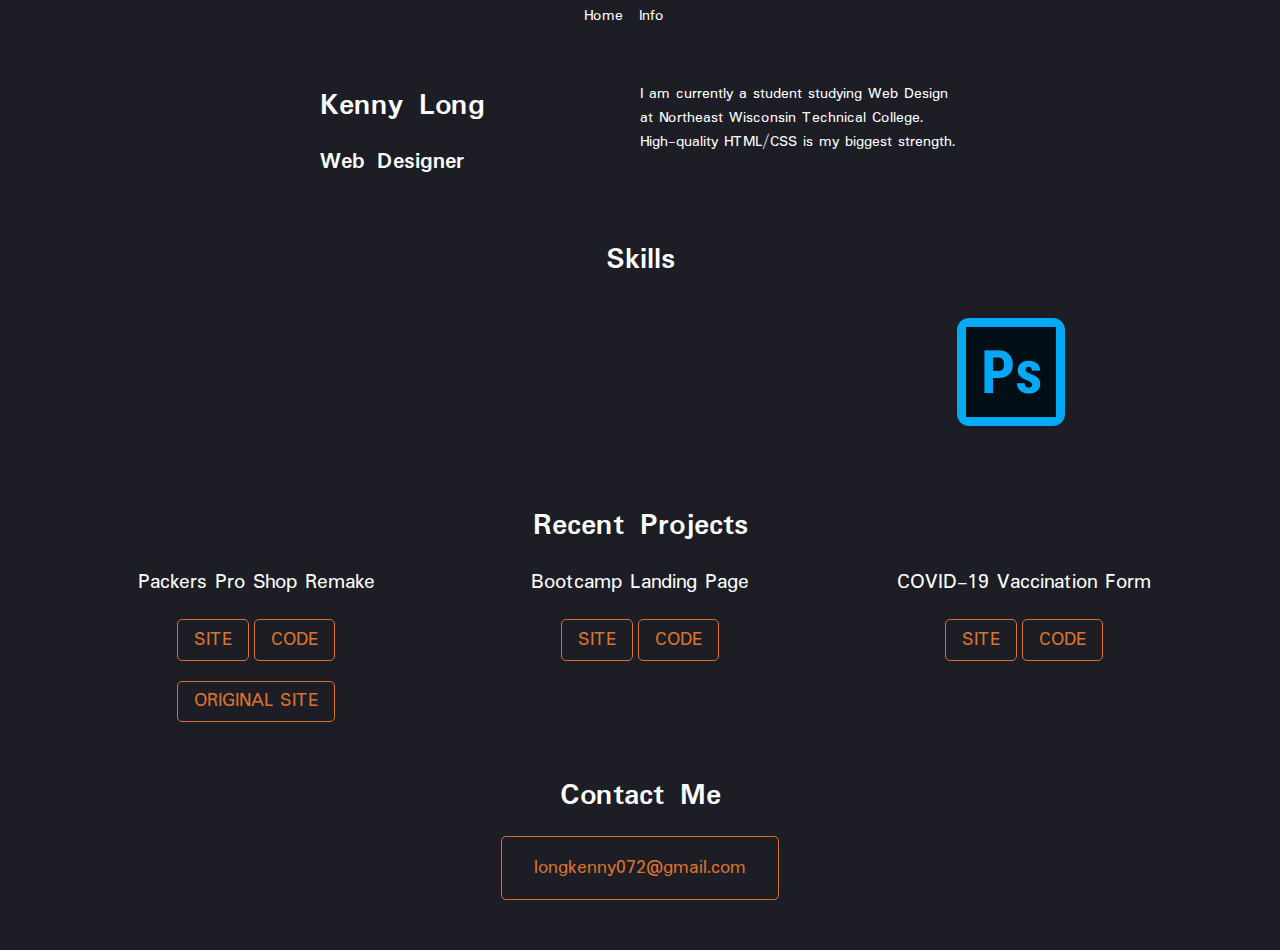
<file: index.html>
<!DOCTYPE html>
<html lang="en">
<head>
    <meta charset="UTF-8">
    <meta http-equiv="X-UA-Compatible" content="IE=edge">
    <meta name="viewport" content="width=device-width, initial-scale=1.0">
    <title>Kenny Long</title>
    <link rel="stylesheet" href="styles.css">
    <link rel="stylesheet" href="https://cdnjs.cloudflare.com/ajax/libs/font-awesome/6.1.0/css/all.min.css" integrity="sha512-10/jx2EXwxxWqCLX/hHth/vu2KY3jCF70dCQB8TSgNjbCVAC/8vai53GfMDrO2Emgwccf2pJqxct9ehpzG+MTw==" crossorigin="anonymous" referrerpolicy="no-referrer" />
</head>
<body>
    <header id="header">
        <nav class="navbar">
            <ul class="navbar-list">
                <li class="navbar-list-item">
                    <a href="#header">Home</a>
                </li>
                <li class="navbar-list-item">
                    <a href="#skills-section">Info</a>
                </li>
                <li class="navbar-list-item">
                    <a href="https://github.com/kennylong22/portfolio-projects" target="_blank"><i class="fa-brands fa-github"></i></a>
                </li>
                <li class="navbar-list-item">
                    <a href="https://www.linkedin.com/in/kenny-long-440b4322b/" target="_blank"><i class="fa-brands fa-linkedin-in"></i></a>
                </li>
            </ul>
        </nav>
    </header>
    <section class="hero container section-margin">
        <div class="hero-info">
            <h1 class="hero-info__name">Kenny Long</h1>
            <h2 class="hero-info__job">Web Designer</h2>
        </div>
        <div class="hero-desc">
            <p>I am currently a student studying Web Design at <a href="https://www.nwtc.edu/academics-and-training/web-design" target="_blank">Northeast Wisconsin Technical College.</a> High-quality HTML/CSS is my biggest strength.</p>
        </div>
    </section>
    <section class="skills section-margin" id="skills-section">
        <h1 class="section-title">Skills</h1>
        <div class="skills-gallery">
            <i class="fa-brands fa-html5"></i>
            <i class="fa-brands fa-css3-alt"></i>
            <i class="fa-brands fa-sass"></i>
            <div class="img-container">
                <img src="img/icons8-adobe-photoshop-144.png" class="ps-img" alt="Photoshop icon">
            </div>
        </div>
    </section>
    <section class="projects section-margin">
        <h1 class="section-title">Recent Projects</h1>
        <div class="projects-gallery">
            <div class="projects-gallery-item">
                <div class="projects-gallery-item__info--accent">
                    <p class="projects-gallery-item__title projects-gallery-item__title--1">Packers Pro Shop Remake</p>
                    <div class="projects-gallery-item__links-container">
                        <a href="https://kennylong22.github.io/portfolio-projects/remake/remake.html" target="_blank">Site</a>
                        <a href="https://github.com/kennylong22/portfolio-projects/tree/main/remake" target="_blank">Code</a>
                    </div>
                    <a href="https://www.packersproshop.com/?gclid=Cj0KCQjw6J-SBhCrARIsAH0yMZh4-0BhCGlPWLGNofjStD5-Ek31RkH2pMKQeETi__IP1wp0dqYLSEQaAgRqEALw_wcB" target="_blank">Original Site</a>
                </div>
                <img src="img/pro-shop-large.png" class="projects-gallery-item__img" alt="Packers pro shop image">
            </div>
            <div class="projects-gallery-item">
                <div class="projects-gallery-item__info">
                        <p class="projects-gallery-item__title">Bootcamp Landing Page</p>
                        <div class="projects-gallery-item__links-container">
                            <a href="https://kennylong22.github.io/portfolio-projects/bootcamp/bootcamp.html" target="_blank">Site</a>
                            <a href="https://github.com/kennylong22/portfolio-projects/tree/main/bootcamp" target="_blank">Code</a>
                        </div>
                </div>
                <img src="img/bootcamp-large.png" class="projects-gallery-item__img" alt="Bootcamp landing page image">
            </div>
            <div class="projects-gallery-item">
                <div class="projects-gallery-item__info">
                    <p class="projects-gallery-item__title">COVID-19 Vaccination Form</p>
                    <div class="projects-gallery-item__links-container">
                        <a href="https://kennylong22.github.io/portfolio-projects/covid-form/covid-form.html" target="_blank">Site</a>
                        <a href="https://github.com/kennylong22/portfolio-projects/tree/main/covid-form" target="_blank">Code</a>
                    </div>
                </div>
                <img src="img/covid-form.png" class="projects-gallery-item__img" alt="COVID-19 vaccination form image">
            </div>
        </div>
    </section>
    <section class="contact section-margin">
        <h1 class="section-title">Contact Me</h1>
        <div class="contact__link-container">
            <a href="mailto:longkenny072@gmail.com" class="contact__link">
                <i class="fa-solid fa-envelope" class="contact__email-icon"></i>
                <p class="contact__email-address">longkenny072@gmail.com</p>
            </a>
        </div>
    </section>
</body>
</html>
</file>
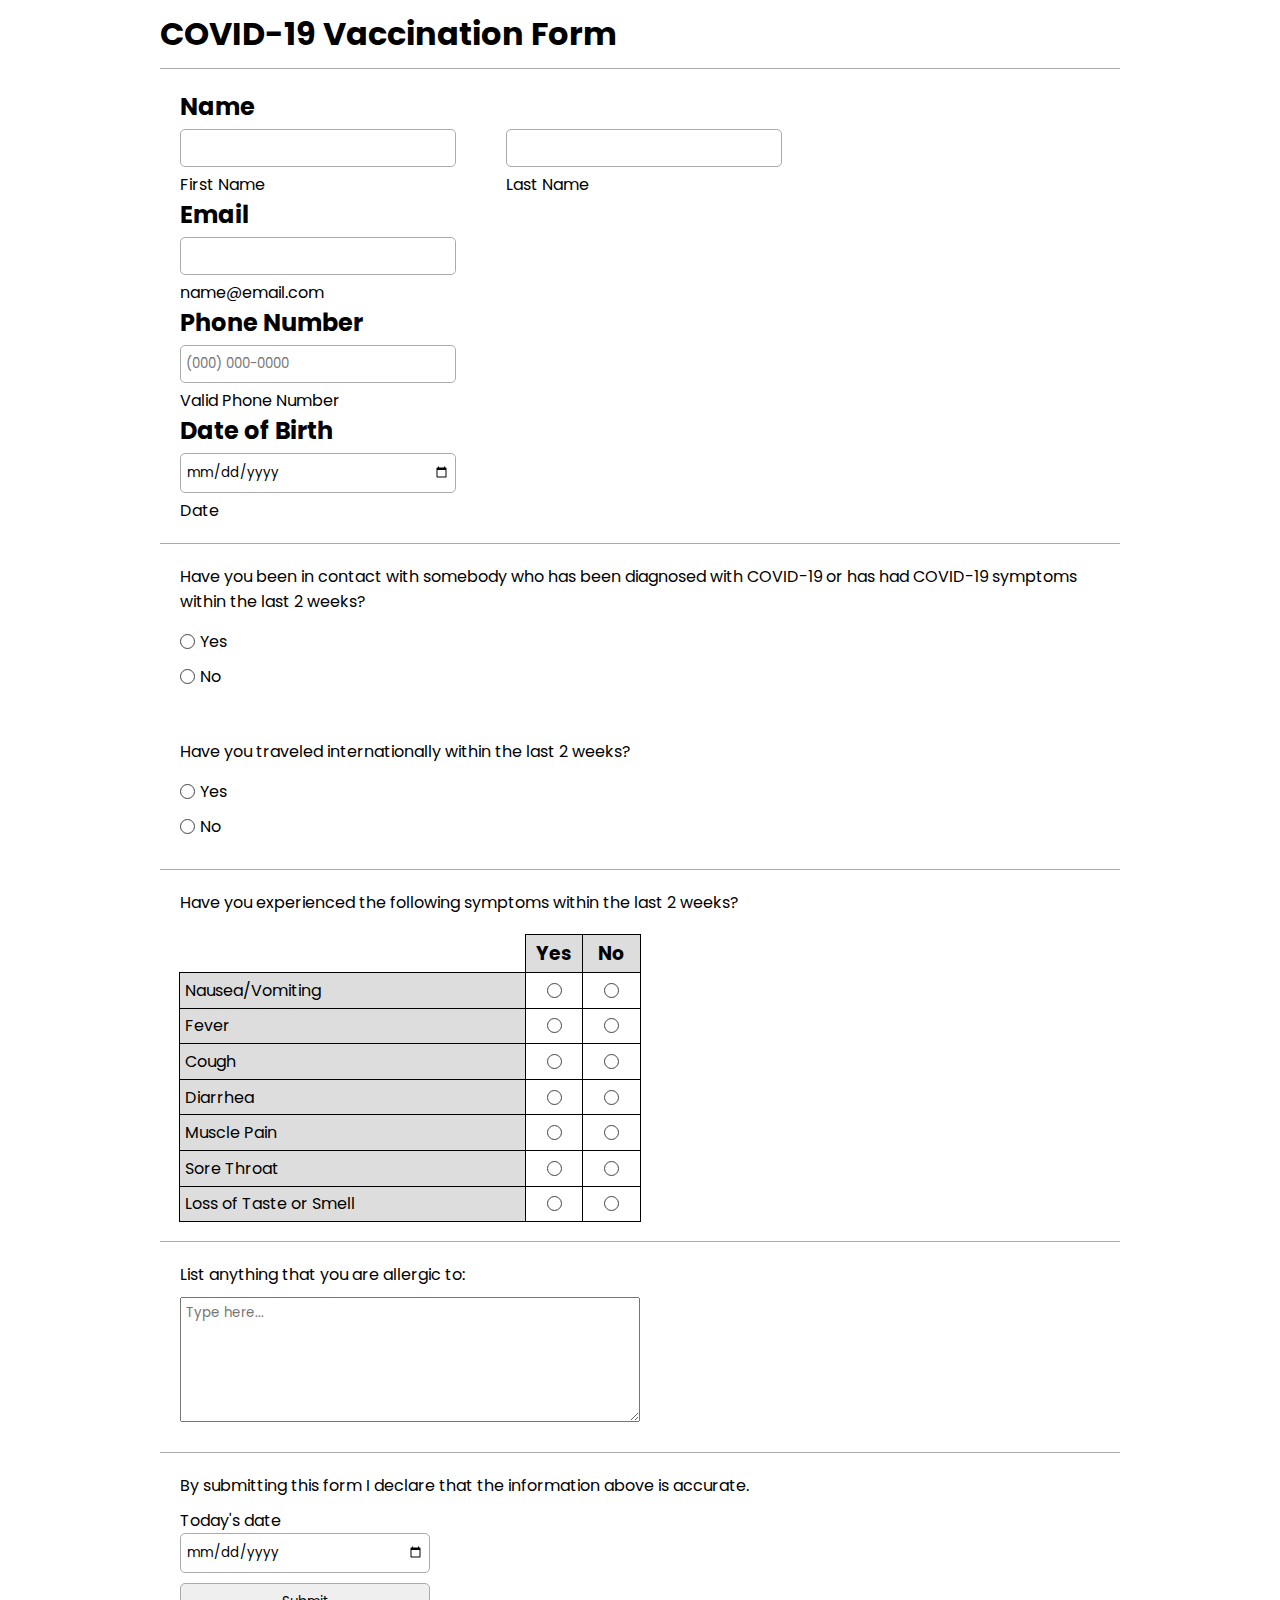
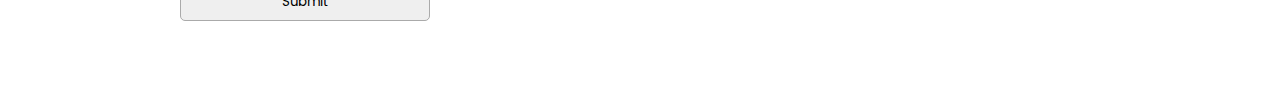
<file: covid-form/covid-form.html>
<!DOCTYPE html>
<html lang="en">
  <head>
    <meta charset="UTF-8" />
    <meta http-equiv="X-UA-Compatible" content="IE=edge" />
    <meta name="viewport" content="width=device-width, initial-scale=1.0" />
    <title>COVID-19 Vaccine Questionnaire</title>
    <link rel="stylesheet" href="covid-form.css" />
  </head>
  <body>
    <header class="container">
      <h1>COVID-19 Vaccination Form</h1>
    </header>
    <main class="container">
      <form>
        <section class="user-info section-padding" tabindex="0">
          <div class="user-info__name">
            <h2>Name</h2>
            <div class="user-info__name-inputs">
              <div class="user-info__first-name-container">
                <input id="first-name" type="text" required="required" />
                <label for="first-name">First Name</label>
              </div>
              <div class="user-info__last-name-container">
                <input id="last-name" type="text" required="required" />
                <label for="last-name">Last Name</label>
              </div>
            </div>
          </div>
          <div class="user-info__email">
            <h2>Email</h2>
            <div class="user-info__email-container">
              <input id="email" type="email" required="required" />
              <label for="email">name@email.com</label>
            </div>
          </div>
          <div class="user-info__phone-num">
            <h2>Phone Number</h2>
            <div class="user-info__phone-num-container">
              <input id="phone" type="tel" placeholder="(000) 000-0000" required="required"/>
              <label for="phone">Valid Phone Number</label>
            </div>
          </div>
          <div class="user-info__date-of-birth">
            <h2>Date of Birth</h2>
            <div class="user-info__date-of-birth-container">
              <input id="date-of-birth" type="date" required="required" />
              <label for="date-of-birth">Date</label>
            </div>
          </div>
        </section>
        <section class="questions">
            <div class="question section-padding" tabindex="0">
              <p>Have you been in contact with somebody who has been 
                  diagnosed with COVID-19 or has had COVID-19 symptoms 
                  within the last 2 weeks?</p>
              <div class="question__radio-btns-container">
                  <div class="question__radio-btn">
                    <label class="question__radio-btn-container">
                      <input id="exposure--yes" type="radio" name="covid-exposure" class="radio-btn">
                      <span class="question__checked-btn"></span>
                    </label>
                    <label for="exposure--yes">Yes</label>
                  </div>
                  <div class="question__radio-btn">
                    <label class="question__radio-btn-container">
                      <input id="exposure--no" type="radio" name="covid-exposure" class="radio-btn">
                      <span class="question__checked-btn"></span>
                    </label>
                    <label for="exposure--no">No</label>
                  </div>
              </div>
            </div>
            <div class="question section-padding" tabindex="0">
              <p>Have you traveled internationally within the last 2 weeks?</p>
              <div class="question__radio-btns-container">
                  <div class="question__radio-btn">
                    <label class="question__radio-btn-container">
                      <input id="travel--yes" type="radio" name="international-travel" class="radio-btn">
                      <span class="question__checked-btn"></span>
                    </label>
                  <label for="travel--yes">Yes</label>
                  </div>
                  <div class="question__radio-btn">
                    <label class="question__radio-btn-container">
                      <input id="travel--no" type="radio" name="international-travel" class="radio-btn">
                      <span class="question__checked-btn"></span>
                    </label>
                  <label for="travel--no">No</label>
                  </div>
              </div>
            </div>
        </section>
        <section class="symptoms-grid-wrapper section-padding" tabindex="0">
            <p>Have you experienced the following symptoms within the
                last 2 weeks?</p>
              <div class="symptoms-grid">
                  <h3 class="yes">Yes</h2>
                  <h3 class="no">No</h3>
                  <p class="symptom__1">Nausea/Vomiting</p>
                  <div class="symptom__1--yes symptom-input-container">
                    <label class="question__radio-btn-container">
                      <input type="radio" name="sympton-1-radio-btn" class="radio-btn">
                      <span class="question__checked-btn"></span>
                    </label>
                  </div>
                  <div class="symptom__1--no symptom-input-container">
                    <label class="question__radio-btn-container">
                      <input type="radio" name="sympton-1-radio-btn" class="radio-btn">
                      <span class="question__checked-btn"></span>
                    </label>
                  </div>
                  <p class="symptom__2">Fever</p>
                  <div class="symptom__2--yes symptom-input-container">
                    <label class="question__radio-btn-container">
                      <input type="radio" name="sympton-2-radio-btn" class="radio-btn">
                      <span class="question__checked-btn"></span>
                    </label>
                  </div>
                  <div class="symptom__2--no symptom-input-container">
                    <label class="question__radio-btn-container">
                      <input type="radio" name="sympton-2-radio-btn" class="radio-btn">
                      <span class="question__checked-btn"></span>
                    </label>
                  </div>
                  <p class="symptom__3">Cough</p>
                  <div class="symptom__3--yes symptom-input-container">
                    <label class="question__radio-btn-container">
                      <input type="radio" name="sympton-3-radio-btn" class="radio-btn">
                      <span class="question__checked-btn"></span>
                    </label>
                  </div>
                  <div class="symptom__3--no symptom-input-container">
                    <label class="question__radio-btn-container">
                      <input type="radio" name="sympton-3-radio-btn" class="radio-btn">
                      <span class="question__checked-btn"></span>
                    </label>
                  </div>
                  <p class="symptom__4">Diarrhea</p>
                  <div class="symptom__4--yes symptom-input-container">
                    <label class="question__radio-btn-container">
                      <input type="radio" name="sympton-4-radio-btn" class="radio-btn">
                      <span class="question__checked-btn"></span>
                    </label>
                  </div>
                  <div class="symptom__4--no symptom-input-container">
                    <label class="question__radio-btn-container">
                      <input type="radio" name="sympton-4-radio-btn" class="radio-btn">
                      <span class="question__checked-btn"></span>
                    </label>
                  </div>
                  <p class="symptom__5">Muscle Pain</p>
                  <div class="symptom__5--yes symptom-input-container">
                    <label class="question__radio-btn-container">
                      <input type="radio" name="sympton-5-radio-btn" class="radio-btn">
                      <span class="question__checked-btn"></span>
                    </label>
                  </div>
                  <div class="symptom__5--no symptom-input-container">
                    <label class="question__radio-btn-container">
                      <input type="radio" name="sympton-5-radio-btn" class="radio-btn">
                      <span class="question__checked-btn"></span>
                    </label>
                  </div>
                  <p class="symptom__6">Sore Throat</p>
                  <div class="symptom__6--yes symptom-input-container">
                    <label class="question__radio-btn-container">
                      <input type="radio" name="sympton-6-radio-btn" class="radio-btn">
                      <span class="question__checked-btn"></span>
                    </label>
                  </div>
                  <div class="symptom__6--no symptom-input-container">
                    <label class="question__radio-btn-container">
                      <input type="radio" name="sympton-6-radio-btn" class="radio-btn">
                      <span class="question__checked-btn"></span>
                    </label>
                  </div>
                  <p class="symptom__7">Loss of Taste or Smell</p>
                  <div class="symptom__7--yes symptom-input-container">
                    <label class="question__radio-btn-container">
                      <input type="radio" name="sympton-7-radio-btn" class="radio-btn">
                      <span class="question__checked-btn"></span>
                    </label>
                  </div>
                  <div class="symptom__7--no symptom-input-container">
                    <label class="question__radio-btn-container">
                      <input type="radio" name="sympton-7-radio-btn" class="radio-btn">
                      <span class="question__checked-btn"></span>
                    </label>
                  </div>
              </div>
        </section>
        <section class="allergies-container section-padding" tabindex="0">
          <div class="allergies">
            <label for="allergies-box">List anything that you are allergic to:</label>
            <textarea id="allergies-box" placeholder="Type here..."></textarea>
          </div>
        </section>
        <section class="submit section-padding" tabindex="0">
          <p>By submitting this form I declare that the information above is accurate.</p>
          <label for="today-date">Today's date</label>
          <input type="date" id="today-date" required="required">
          <input type="submit" style="cursor:pointer;">
        </section>
      </form>
    </main>
  </body>
</html>
</file>
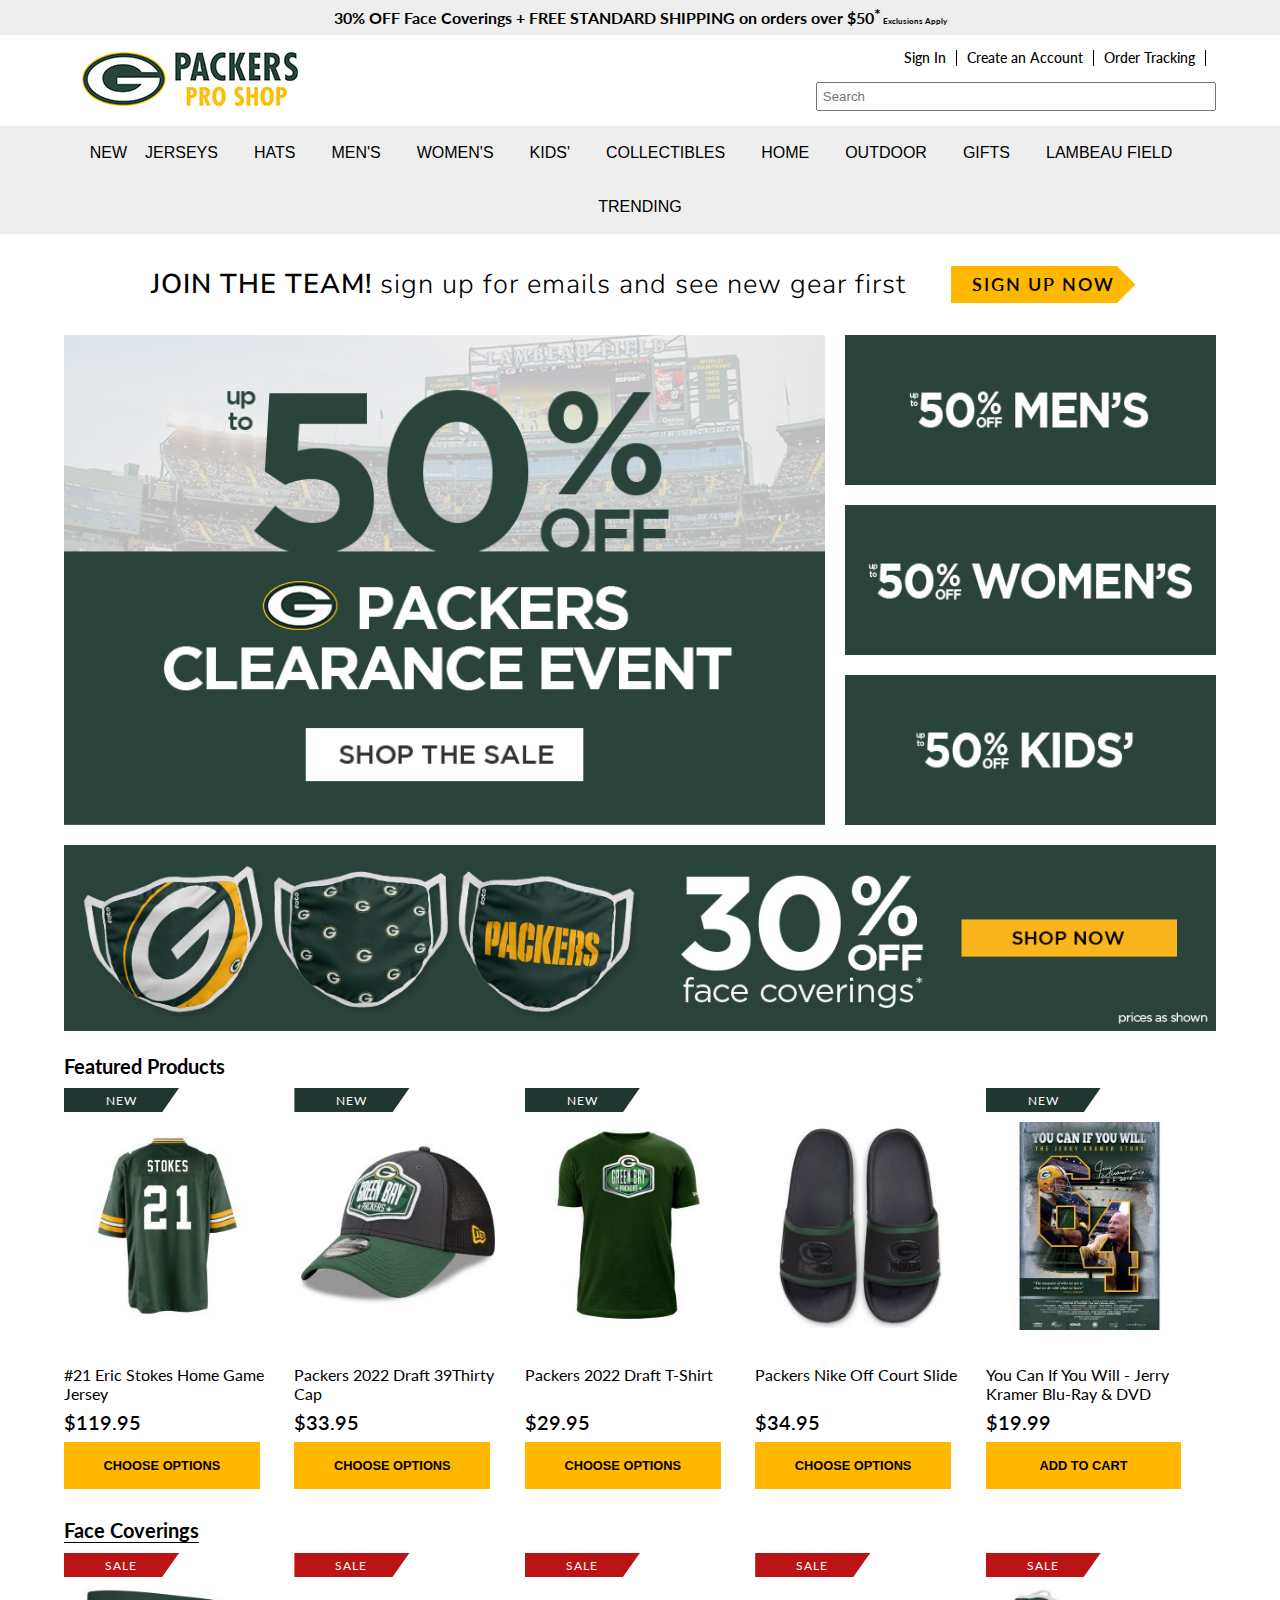
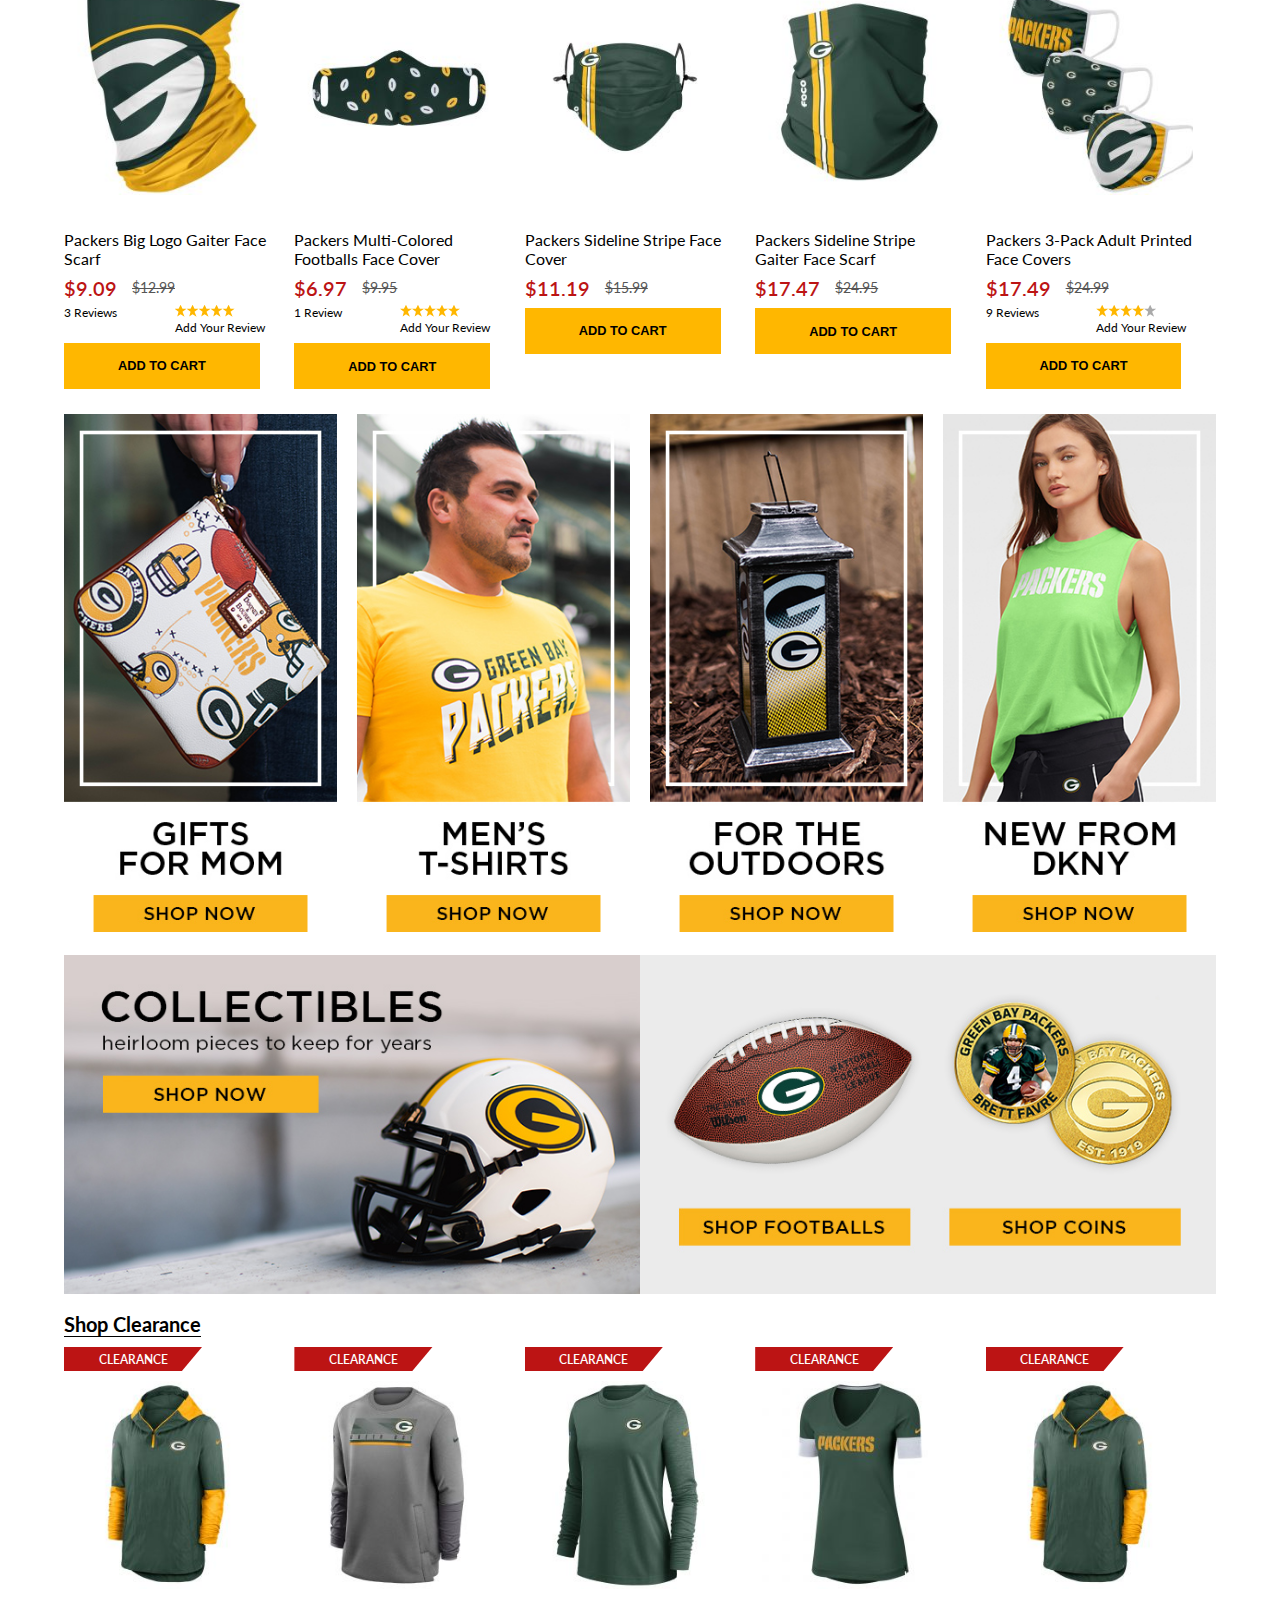
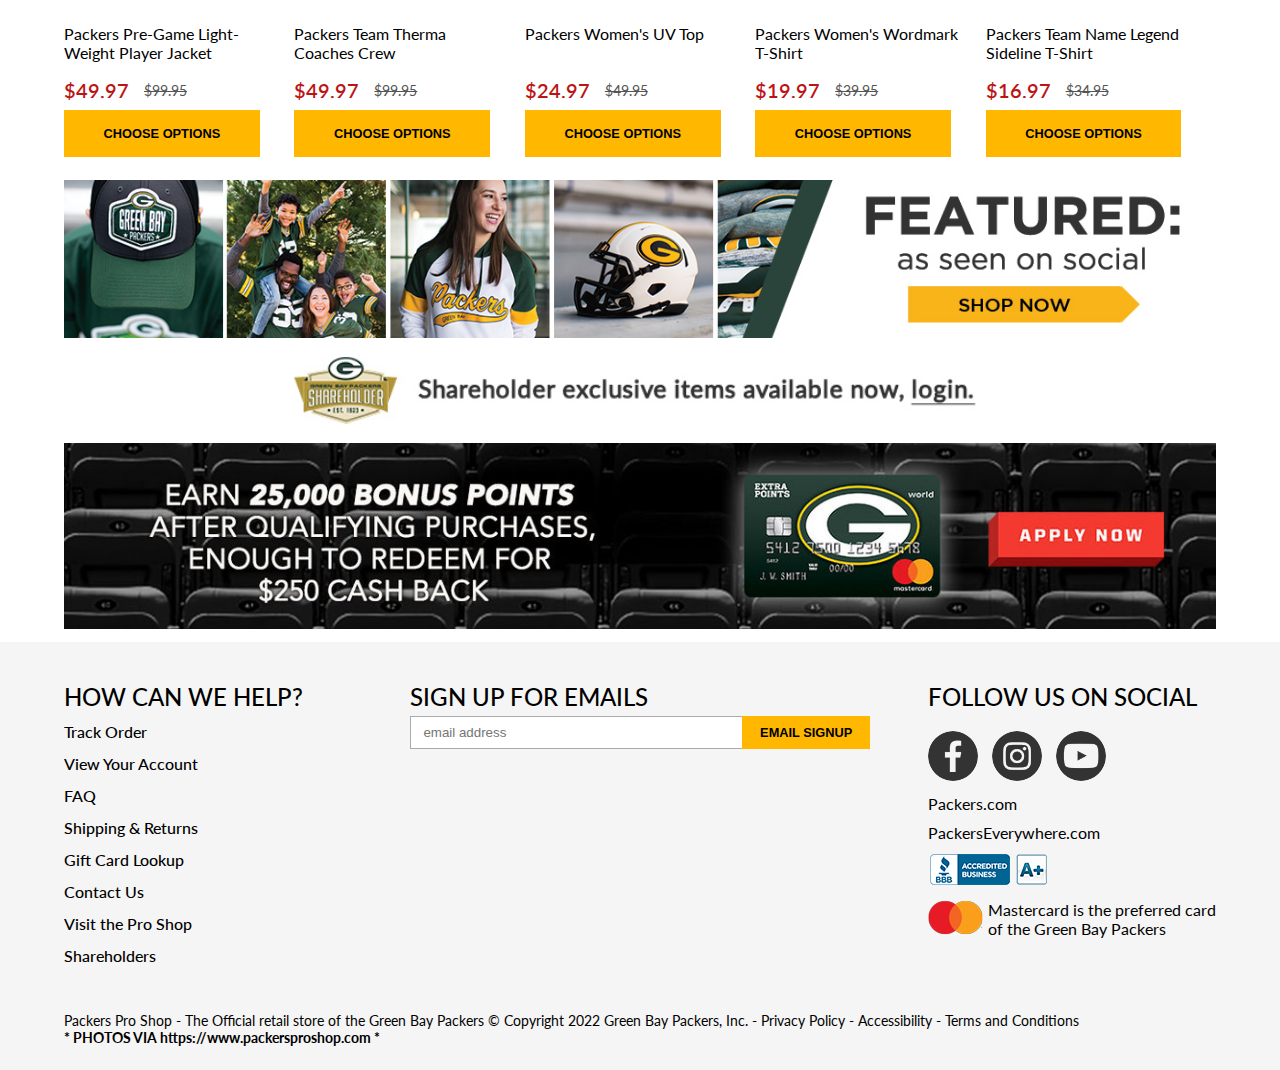
<file: remake/remake.html>
<!DOCTYPE html>
<html lang="en">
  <head>
    <meta charset="UTF-8" />
    <meta http-equiv="X-UA-Compatible" content="IE=edge" />
    <meta name="viewport" content="width=device-width, initial-scale=1.0" />
    <title>Packers Pro Shop</title>
    <link rel="stylesheet" href="remake.css" />
    <link
      rel="stylesheet"
      href="https://cdnjs.cloudflare.com/ajax/libs/font-awesome/5.15.3/css/all.min.css"
      integrity="sha512-iBBXm8fW90+nuLcSKlbmrPcLa0OT92xO1BIsZ+ywDWZCvqsWgccV3gFoRBv0z+8dLJgyAHIhR35VZc2oM/gI1w=="
      crossorigin="anonymous"
    />
  </head>
  <body>
    <div class="banner-top">
      <a href="#"
        ><p>
          30% OFF Face Coverings + FREE STANDARD SHIPPING on orders over
          $50<span class="asterisk">*</span>
          <span class="small-text">Exclusions Apply</span>
        </p></a
      >
    </div>
    <div class="section-top container">
      <a href="#"><img src="img/logo.jpg" alt="Packers Pro Shop Logo" /></a>
      <div class="section-top-box">
        <div class="user-info">
          <p>Sign In</p>
          <p>Create an Account</p>
          <p>Order Tracking</p>
          <i class="fas fa-shopping-cart user-info-cart"></i>
          <i class="fas fa-search user-info-search-icon"></i>
        </div>
        <div class="search-bar">
          <input type="text" placeholder="Search" /><i
            class="fas fa-search"
          ></i>
        </div>
      </div>
    </div>
    <nav class="dropdown">
      <button class="dropdown-btn new"><a href="#">New</a></button>
      <div class="dropdown__item">
        <button><a href="#">Jerseys</a></button>
        <ul>
          <li><a href="#">Game Jersey</a></li>
          <li><a href="#">Custom Jersey</a></li>
          <li><a href="#">Limited Jersey</a></li>
          <li><a href="#">Elite Jersey</a></li>
          <li><a href="#">Kids' Jersey</a></li>
          <li><a href="#">Women's Jersey</a></li>
          <li><a href="#">Throwback Jersey</a></li>
        </ul>
      </div>
      <div class="dropdown__item">
        <button><a href="#">Hats</a></button>
        <ul>
          <li><a href="#">Adjustable / Stretch Fit</a></li>
          <li><a href="#">Bucket</a></li>
          <li><a href="#">Cheesehead / Novelty</a></li>
          <li><a href="#">Cold Weather</a></li>
          <li><a href="#">Fitted</a></li>
          <li><a href="#">Kids'</a></li>
          <li><a href="#">Sideline Gear</a></li>
          <li><a href="#">Visor</a></li>
          <li><a href="#">Women's</a></li>
        </ul>
      </div>
      <div class="dropdown__item">
        <button><a href="#">Men's</a></button>
        <ul>
          <li><a href="#">Accessories</a></li>
          <li><a href="#">Big & Tall</a></li>
          <li><a href="#">Bottoms</a></li>
          <li><a href="#">Cold Weather Gear</a></li>
          <li><a href="#">Footwear</a></li>
          <li><a href="#">Hats</a></li>
          <li><a href="#">Sleepwear</a></li>
          <li><a href="#">Jackets & 1/4 Zips</a></li>
          <li><a href="#">Polos & Casual</a></li>
          <li><a href="#">Sideline Gear</a></li>
          <li><a href="#">Sweaters</a></li>
          <li><a href="#">Sweatshirts</a></li>
          <li><a href="#">Swimwear</a></li>
          <li><a href="#">T-Shirts</a></li>
        </ul>
      </div>
      <div class="dropdown__item">
        <button><a href="#">Women's</a></button>
        <ul>
          <li><a href="#">Accessories</a></li>
          <li><a href="#">Bottoms</a></li>
          <li><a href="#">Cold Weather Gear</a></li>
          <li><a href="#">Extended Sizes</a></li>
          <li><a href="#">Footwear</a></li>
          <li><a href="#">Hats</a></li>
          <li><a href="#">Jewelry & Watches</a></li>
          <li><a href="#">Sleepwear</a></li>
          <li><a href="#">Maternity</a></li>
          <li><a href="#">Jackets & 1/4 Zips</a></li>
          <li><a href="#">Polos & Casual</a></li>
          <li><a href="#">Sweaters</a></li>
          <li><a href="#">Sweatshirts</a></li>
          <li><a href="#">Swimwear</a></li>
          <li><a href="#">T-Shirts</a></li>
          <li><a href="#">Dresses</a></li>
        </ul>
      </div>
      <div class="dropdown__item">
        <button><a href="#">Kids'</a></button>
        <ul>
          <li><a href="#">Baby 0-24 Months</a></li>
          <li><a href="#">Toddler 2T-4T</a></li>
          <li><a href="#">Pre-School 24-7</a></li>
          <li><a href="#">Youth 8-20</a></li>
          <li><a href="#">Footwear</a></li>
          <li><a href="#">Games & Toys</a></li>
          <li><a href="#">Kids' Room</a></li>
          <li><a href="#">School Supplies</a></li>
        </ul>
      </div>
      <div class="dropdown__item">
        <button><a href="#">Collectibles</a></button>
        <ul>
          <li><a href="#">Bobbleheads & Figurines</a></li>
          <li><a href="#">Footballs</a></li>
          <li><a href="#">Game Day Programs and Pins</a></li>
          <li><a href="#">Helmets</a></li>
          <li><a href="#">Photos & Plaques</a></li>
          <li><a href="#">Coins</a></li>
        </ul>
      </div>
      <div class="dropdown__item">
        <button><a href="#">Home</a></button>
        <ul>
          <li><a href="#">Bath</a></li>
          <li><a href="#">Bedroom</a></li>
          <li><a href="#">Clocks</a></li>
          <li><a href="#">Electronics</a></li>
          <li><a href="#">Fan Accessories</a></li>
          <li><a href="#">Flags & Banners</a></li>
          <li><a href="#">Furniture</a></li>
          <li><a href="#">Games</a></li>
          <li><a href="#">Home Décor</a></li>
          <li><a href="#">Kitchen & Drinkware</a></li>
          <li><a href="#">Lighting</a></li>
          <li><a href="#">Luggage</a></li>
          <li><a href="#">Media</a></li>
          <li><a href="#">Office Accessories</a></li>
          <li><a href="#">Pet Accessories</a></li>
          <li><a href="#">Rugs</a></li>
          <li><a href="#">Wall Decor</a></li>
        </ul>
      </div>
      <div class="dropdown__item">
        <button><a href="#">Outdoor</a></button>
        <ul>
          <li><a href="#">Automotive</a></li>
          <li><a href="#">Beach & Swim</a></li>
          <li><a href="#">Golf/Outdoor Sports</a></li>
          <li><a href="#">Home & Garden</a></li>
          <li><a href="#">Stadium Essentials</a></li>
          <li><a href="#">Tailgating</a></li>
        </ul>
      </div>
      <div class="dropdown__item">
        <button><a href="#">Gifts</a></button>
        <ul>
          <li><a href="#">Fan Favorites</a></li>
          <li><a href="#">For your Pet</a></li>
          <li><a href="#">Gift Cards</a></li>
          <li><a href="#">Gifts for Her</a></li>
          <li><a href="#">Gifts for Him</a></li>
          <li><a href="#">Gifts for Kids</a></li>
          <li><a href="#">Personalized</a></li>
          <li><a href="#">Chirstmas</a></li>
        </ul>
      </div>
      <div class="dropdown__item">
        <button><a href="#">Lambeau Field</a></button>
        <ul>
          <li><a href="#">Collectibles & Novelties</a></li>
          <li><a href="#">Headwear</a></li>
          <li><a href="#">Housewares</a></li>
          <li><a href="#">Men's</a></li>
          <li><a href="#">Women's</a></li>
          <li><a href="#">Kids'</a></li>
        </ul>
      </div>
      <div class="dropdown__item">
        <button><a href="#">Trending</a></button>
        <ul>
          <li><a href="#">Aaron Rodgers</a></li>
          <li><a href="#">Charles Woodson</a></li>
          <li><a href="#">Face Coverings</a></li>
          <li><a href="#">Draft Collection</a></li>
          <li><a href="#">Cheesehead Collection</a></li>
          <li><a href="#">Pro Shop Exclusives</a></li>
          <li><a href="#">Made in USA</a></li>
        </ul>
      </div>
    </nav>
    <div class="email-top container">
      <div class="email-top-text-container">
        <p class="email-top-text"><span class="email-bold">JOIN THE TEAM!</span> <span class="email-normal">sign up for emails and see new gear first</span></p>
      </div>
      <div class="email-top-arrow">
        <p class="email-bold"><a href="#"></a>SIGN UP NOW</a></p>
      </div>
    </div>
    <div class="fifty-percent">
      <div class="fifty-hero"></div>
      <div class="fifty-mens">
        <a href="#"><img src="img/50-mens.jpg" alt="" /></a>
      </div>
      <div class="fifty-womens">
        <a href="#"><img src="img/50-womens.jpg" alt="" /></a>
      </div>
      <div class="fifty-kids">
        <a href="#"><img src="img/50-kids.jpg" alt="" /></a>
      </div>
    </div>
    <div class="thirty-masks container">
      <a href="#"><img src="img/30-masks.jpg" alt="" /></a>
    </div>
    <section class="featured-products-section container">
      <h2>Featured Products</h2>
      <div class="featured-products">
        <div class="featured-product">
          <a href="#"><p class="featured-new-banner">NEW</p></a>
          <img src="img/featured-1.jpg" alt="">
          <a href="#"><p class="featured-product-desc">#21 Eric Stokes Home Game Jersey</p></a>
          <p class="featured-product-price">$119.95</p>
          <button class="featured-product-btn">CHOOSE OPTIONS</button>
        </div>
        <div class="featured-product">
          <a href="#"><p class="featured-new-banner">NEW</p></a>
          <img src="img/featured-2.jpg" alt="">
          <a href="#"><p class="featured-product-desc">Packers 2022 Draft 39Thirty Cap</p></a>
          <p class="featured-product-price">$33.95</p>
          <button class="featured-product-btn">CHOOSE OPTIONS</button>
        </div>
        <div class="featured-product">
          <a href="#"><p class="featured-new-banner">NEW</p></a>
          <img src="img/featured-3.jpg" alt="">
          <a href="#"><p class="featured-product-desc">Packers 2022 Draft T-Shirt</p></a>
          <p class="featured-product-price">$29.95</p>
          <button class="featured-product-btn">CHOOSE OPTIONS</button>
        </div>
        <div class="featured-product">
          <p class="featured-new-banner empty">NEW</p>
          <img src="img/featured-4.jpg" alt="">
          <a href="#"><p class="featured-product-desc">Packers Nike Off Court Slide</p></a>
          <p class="featured-product-price">$34.95</p>
          <button class="featured-product-btn">CHOOSE OPTIONS</button>
        </div>
        <div class="featured-product">
          <a href="#"><p class="featured-new-banner">NEW</p></a>
          <img src="img/featured-5.jpg" alt="">
          <a href="#"><p class="featured-product-desc">You Can If You Will - Jerry Kramer Blu-Ray & DVD</p></a>
          <p class="featured-product-price">$19.99</p>
          <button class="featured-product-btn">ADD TO CART</button>
        </div>
      </div>
    </section>
    <section class="face-coverings-section container">
      <h2>Face Coverings</h2>
      <div class="face-coverings">
        <div class="face-covering">
          <a href="#"><p class="face-coverings-sale-banner">SALE</p></a>
          <img src="img/masks-1.jpg" alt="">
          <a href="#"><p class="face-covering-desc">Packers Big Logo Gaiter Face Scarf</p></a>
          <div class="face-covering-price">
            <p class="face-covering-sale-price">$9.09</p>
            <p class="face-covering-old-price">$12.99</p>
          </div>
          <div class="reviews">
            <a href="#" class="reviews-link"><p class="reviews-count">3 Reviews</p></a>
            <div class="reviews-graphic">
              <div class="reviews-stars">
                <div class="reviews-yellow-star"></div>
                <div class="reviews-yellow-star"></div>
                <div class="reviews-yellow-star"></div>
                <div class="reviews-yellow-star"></div>
                <div class="reviews-yellow-star"></div>
              </div>
              <a href="#" class="reviews-link"><p>Add Your Review</p></a>
            </div>
          </div>
          <button class="face-covering-btn">ADD TO CART</button>
        </div>
        <div class="face-covering">
          <a href="#"><p class="face-coverings-sale-banner">SALE</p></a>
          <img src="img/masks-2.jpg" alt="">
          <a href="#"><p class="face-covering-desc">Packers Multi-Colored Footballs Face Cover</p></a>
          <div class="face-covering-price">
            <p class="face-covering-sale-price">$6.97</p>
            <p class="face-covering-old-price">$9.95</p>
          </div>
          <div class="reviews">
            <a href="#" class="reviews-link"><p class="reviews-count">1 Review</p></a>
            <div class="reviews-graphic">
              <div class="reviews-stars">
                <div class="reviews-yellow-star"></div>
                <div class="reviews-yellow-star"></div>
                <div class="reviews-yellow-star"></div>
                <div class="reviews-yellow-star"></div>
                <div class="reviews-yellow-star"></div>
              </div>
              <a href="#" class="reviews-link"><p>Add Your Review</p></a>
            </div>
          </div>
          <button class="face-covering-btn">ADD TO CART</button>
        </div>
        <div class="face-covering">
          <a href="#"><p class="face-coverings-sale-banner">SALE</p></a>
          <img src="img/masks-3.jpg" alt="">
          <a href="#"><p class="face-covering-desc">Packers Sideline Stripe Face Cover</p></a>
          <div class="face-covering-price">
            <p class="face-covering-sale-price">$11.19</p>
            <p class="face-covering-old-price">$15.99</p>
          </div>
          <button class="face-covering-btn">ADD TO CART</button>
        </div>
        <div class="face-covering">
          <a href="#"><p class="face-coverings-sale-banner">SALE</p></a>
          <img src="img/masks-4.jpg" alt="">
          <a href="#"><p class="face-covering-desc">Packers Sideline Stripe Gaiter Face Scarf</p></a>
          <div class="face-covering-price">
            <p class="face-covering-sale-price">$17.47</p>
            <p class="face-covering-old-price">$24.95</p>
          </div>
          <button class="face-covering-btn">ADD TO CART</button>
        </div>  
        <div class="face-covering">
          <a href="#"><p class="face-coverings-sale-banner">SALE</p></a>
          <img src="img/masks-5.jpg" alt="">
          <a href="#"><p class="face-covering-desc">Packers 3-Pack Adult Printed Face Covers</p></a>
          <div class="face-covering-price">
            <p class="face-covering-sale-price">$17.49</p>
            <p class="face-covering-old-price">$24.99</p>
          </div>
          <div class="reviews">
            <a href="#" class="reviews-link"><p class="reviews-count">9 Reviews</p></a>
            <div class="reviews-graphic">
              <div class="reviews-stars">
                <div class="reviews-yellow-star"></div>
                <div class="reviews-yellow-star"></div>
                <div class="reviews-yellow-star"></div>
                <div class="reviews-yellow-star"></div>
                <div class="reviews-gray-star"></div>
              </div>
              <a href="#" class="reviews-link"><p>Add Your Review</p></a>
            </div>
          </div>
          <button class="face-covering-btn">ADD TO CART</button>
        </div>
    </section>
    <section class="misc-section container">
      <a href="#"><img src="img/misc-1.jpg" alt=""></a>
      <a href="#"><img src="img/misc-2.jpg" alt=""></a>
      <a href="#"><img src="img/misc-3.jpg" alt=""></a>
      <a href="#"><img src="img/misc-4.jpg" alt=""></a>
    </section>
    <section class="collectibles-section container">
      <a href="#" class="shop-now"><img src="img/memo-1.jpg" alt=""></a>
      <a href="#" class="shop-footballs"><img src="img/memo-2.jpg" alt=""></a>
      <a href="#" class="shop-coins"><img src="img/memo-3.jpg" alt=""></a>
    </section>
    <section class="shop-clearance-section container">
      <h2>Shop Clearance</h2>
      <div class="shop-clearance-items">
        <div class="shop-clearance-item">
          <a href="#"><p class="shop-clearance-item-banner">CLEARANCE</p></a>
          <img src="img/clearance-1.jpg" alt="">
          <a href="#"><p class="shop-clearance-item-desc">Packers Pre-Game Light-Weight Player Jacket</p></a>
          <div class="shop-clearance-item-price">
            <p class="shop-clearance-item-sale-price">$49.97</p>
            <p class="shop-clearance-item-old-price">$99.95</p>
          </div>
          <button class="shop-clearance-item-btn">CHOOSE OPTIONS</button>
        </div>
        <div class="shop-clearance-item">
          <a href="#"><p class="shop-clearance-item-banner">CLEARANCE</p></a>
          <img src="img/clearance-2.jpg" alt="">
          <a href="#"><p class="shop-clearance-item-desc">Packers Team Therma Coaches Crew</p></a>
          <div class="shop-clearance-item-price">
            <p class="shop-clearance-item-sale-price">$49.97</p>
            <p class="shop-clearance-item-old-price">$99.95</p>
          </div>
          <button class="shop-clearance-item-btn">CHOOSE OPTIONS</button>
        </div>
        <div class="shop-clearance-item">
          <a href="#"><p class="shop-clearance-item-banner">CLEARANCE</p></a>
          <img src="img/clearance-3.jpg" alt="">
          <a href="#"><p class="shop-clearance-item-desc">Packers Women's UV Top</p></a>
          <div class="shop-clearance-item-price">
            <p class="shop-clearance-item-sale-price">$24.97</p>
            <p class="shop-clearance-item-old-price">$49.95</p>
          </div>
          <button class="shop-clearance-item-btn">CHOOSE OPTIONS</button>
        </div>
        <div class="shop-clearance-item">
          <a href="#"><p class="shop-clearance-item-banner">CLEARANCE</p></a>
          <img src="img/clearance-4.jpg" alt="">
          <a href="#"><p class="shop-clearance-item-desc">Packers Women's Wordmark T-Shirt</p></a>
          <div class="shop-clearance-item-price">
            <p class="shop-clearance-item-sale-price">$19.97</p>
            <p class="shop-clearance-item-old-price">$39.95</p>
          </div>
          <button class="shop-clearance-item-btn">CHOOSE OPTIONS</button>
        </div>
        <div class="shop-clearance-item">
          <a href="#"><p class="shop-clearance-item-banner">CLEARANCE</p></a>
          <img src="img/clearance-1.jpg" alt="">
          <a href="#"><p class="shop-clearance-item-desc">Packers Team Name Legend Sideline T-Shirt</p></a>
          <div class="shop-clearance-item-price">
            <p class="shop-clearance-item-sale-price">$16.97</p>
            <p class="shop-clearance-item-old-price">$34.95</p>
          </div>
          <button class="shop-clearance-item-btn">CHOOSE OPTIONS</button>
        </div>
      </div>
    </section>
    <section class="as-seen-on-social container">
      <a href="#"><img src="img/as-seen-on-social.jpg" alt=""></a>
    </section>
    <section class="shareholder container">
      <a href="#"><img src="img/shareholders.jpg" alt=""></a>
    </section>
    <section class="bonus-points container">
      <a href="#"><img src="img/bonus-points.jpg" alt=""></a>
    </section>
    <footer class="footer">
      <div class="footer-flexbox container">
        <div class="footer-links">
          <h2>HOW CAN WE HELP?</h2>
          <ul class="footer-links-ul">
            <li><a href="#">Track Order</a></li>
            <li><a href="#">View Your Account</a></li>
            <li><a href="#">FAQ</a></li>
            <li><a href="#">Shipping & Returns</a></li>
            <li><a href="#">Gift Card Lookup</a></li>
            <li><a href="#">Contact Us</a></li>
            <li><a href="#">Visit the Pro Shop</a></li>
            <li><a href="#">Shareholders</a></li>
          </ul>
        </div>
        <div class="footer-email-container">
          <div class="footer-email-content">
            <h2>SIGN UP FOR EMAILS</h2>
            <div class="footer-email-input">
              <input type="text" placeholder="email address">
              <button>EMAIL SIGNUP</button>
            </div>
          </div>
        </div>
        <div class="footer-social">
          <h2>FOLLOW US ON SOCIAL</h2>
          <div class="footer-social-icons">
            <a href="#"><img src="img/footer-social-facebook.jpg" alt=""></a>
            <a href="#"><img src="img/footer-social-instagram.jpg" alt=""></a>
            <a href="#"><img src="img/footer-social-youtube.jpg" alt=""></a>
          </div>
          <a class="footer-social-links" href="#">Packers.com</a>
          <a class="footer-social-links" href="#">PackersEverywhere.com</a>
          <div class="business-images">
            <a href="#"><img src="img/accredited-business.png" alt=""></a>
          </div>
          <div class="mastercard">
            <a href="#">
              <img src="img/mastercard.png" alt="">
              <p>Mastercard is the preferred card of the Green Bay Packers</p>
            </a>
          </div>
        </div>
      </div>
      <div class="footer-bottom container">
        <p class="footer-bottom-links">
            <span>Packers Pro Shop</span> 
            <span class="footer-bottom-dash">-</span>
            <span>The Official retail store of the Green Bay Packers</span>
            <span>© Copyright 2022 Green Bay Packers, Inc.</span>
            <span class="footer-bottom-dash">-</span> 
            <a href="#">Privacy Policy</a> 
            <span class="footer-bottom-dash">-</span> 
            <a href="#">Accessibility</a> 
            <span class="footer-bottom-dash">-</span> 
            <a href="#">Terms and Conditions</a>
            <p class="photo-credit-link"><strong>* PHOTOS VIA <a href="https://www.packersproshop.com" target="_blank">https://www.packersproshop.com</a> *</strong></p>
          </p>
      </div>
    </footer>
  </body>
</html>
</file>
<file: styles.css>
@import url('https://fonts.googleapis.com/css2?family=Padauk&display=swap');
* {
    box-sizing: border-box;
    padding: 0;
    margin: 0;
}

:root {
    --bg-dark: #191A19;
    --bg-gray: #423F3E;
    --bg-main: #1c1d25;
    --bg-orange: rgb(221, 114, 48);
    --hero-info-padding: 7px;
}

html {
    scroll-behavior: smooth;
    font-family: 'Padauk', sans-serif;
}

body {
    background: var(--bg-main);
    color: white;
}

.container {
    width: 50%;
    margin: 0 auto;
}

.section-margin {
    margin: 100px auto;
}

.skills.section-margin {
    margin-top: 56px;
}

.section-title {
    text-align: center;
    margin: 1rem auto;
    font-size: 2rem;
}

/* .skills,
.projects,
.contact,
.navbar-list {
    opacity: 0;
    animation: section-appear 1.5s 3.5s ease forwards;
} */

/* Navbar */

.navbar-list {
    display: flex;
    list-style: none;
    justify-content: center;
    padding: 4px 0;
}

.navbar-list-item:not(:last-child) {
    margin-right: 16px;
}

.navbar-list-item a {
    text-decoration: none;
    color: white;
}

.navbar-list-item a:hover {
    border-bottom: 1px solid white;
}

/* End of navbar */

/* Hero section */

.hero {
    display: flex;
    justify-content: space-between;
}

.hero-info,
.hero-desc {
    flex: 1;
}

.hero-info__name {
    padding-bottom: var(--hero-info-padding);
    position: relative;
    display: inline-block;
/*     color: transparent;
    animation: text-appear 1.5s 1.5s ease forwards; */
}

.hero-info__job {
    display: block;
    width: fit-content;
    padding-top: var(--hero-info-padding);
    position: relative;
/*     color: transparent;
    animation: text-appear 1.5s 3.5s ease forwards; */
}

/* .hero-info__name::before,
.hero-info__job::before {
    position: absolute;
    content: '';
    top: 0;
    height: 100%;
    width: 0;
    background-color: white;
} */

/* .hero-info__name::before {
    animation: text-reveal-to-right 2s 0.5s ease forwards;
    left: 0;
} */

/* .hero-info__job::before {
    animation: text-reveal-to-left 2s 2.5s ease forwards;
    right: 0;
} */

/* .hero-desc {
    opacity: 0;
    animation: section-appear 1.5s 3.5s ease forwards;
} */

.hero-desc a {
    color: white;
    text-decoration: none;
}

.hero-desc a:hover {
    text-decoration: underline;
}

/* End of hero section */

/* .main {
    opacity: 0;
    animation: section-appear 1.5s 3.5s ease forwards;
} */

/* Skills section */

.skills-gallery {
    display: grid;
    grid-template-columns: repeat(4, 1fr);
    align-items: center;
    grid-gap: 30px;
    margin: 0 auto;
    width: 75%;
}

.skills-gallery > * {
    text-align: center;
}

.skills-gallery .fa-brands {
    font-size: 100px;
}

.fa-html5 {
    color: #e34c26;
}

.fa-css3-alt {
    color: #264de4;
}

.fa-sass {
    color: #cd6799;
}

/* End of skills section */

/* Projects section */

.projects {
    width: 90%;
}

.projects a {
    color: white;
    text-decoration: none;
    text-transform: uppercase;
    border: 1px solid white;
}

.projects-gallery {
    display: flex;
}

.projects-gallery-item {
    display: flex;
    flex: 1 1 0;
    justify-content: center;
}

.projects-gallery-item > * {
    width: 100%;
}

.projects-gallery-item__title {
    font-size: 1.125rem;
    text-align: center;
}

.projects-gallery-item__info,
.projects-gallery-item__info--accent {
    display: flex;
    flex-direction: column;
    align-items: center;
    background: linear-gradient(to bottom right, crimson, #92380f);
}

.projects-gallery-item__info {
    justify-content: center;
}

.projects-gallery-item__info--accent {
    justify-content: space-around;
}

.projects-gallery-item a {
    padding: 0.3rem 1rem;
    margin-top: 10px;
    font-size: 1.25rem;
    text-align: center;
    border-radius: 5px;
}

.projects-gallery-item a:not(:last-child) {
    margin-right: 5px;
}

.projects-gallery-item__links-container {
    display: flex;
}

.projects-gallery-item__img {
    max-width: 50%;
    object-fit: cover;
}

/* End of projects section */

/* Contact section */

.contact__link-container {
    display: flex;
    justify-content: center;
}

.contact__link {
    color: var(--bg-orange);
    text-decoration: none;
    border: 1px solid var(--bg-orange);
    padding: 16px 32px;
    border-radius: 5px;
    font-size: 1.25rem;
}

/* End of contact section */

/* Media queries */

@media (max-width: 1280px) {
    .section-margin {
        margin: 50px auto;
    }
}

@media (max-width: 970px) {
    .hero {
        flex-direction: column;
    }

    .hero-info {
        margin-bottom: 32px;
    }
}

@media (max-width: 1200px) {
    .skills-gallery {
        grid-template-columns: repeat(2, 1fr);
        grid-gap: 15px;
    }

    .skills-gallery .fa-brands {
        font-size: 70px;
    }
}

@media (min-width: 1000px) and (max-width: 1200px) {
    .ps-img {
        width: 25%;
    }
}

@media (min-width: 800px) and (max-width: 1000px) {
    .ps-img {
        width: 30%;
    }
}

@media (min-width: 600px) and (max-width: 800px) {
    .ps-img {
        width: 40%;
    }
}

@media (min-width: 500px) and (max-width: 600px) {
    .ps-img {
        width: 50%;
    }
}

@media (min-width: 300px) and (max-width: 500px) {
    .ps-img {
        width: 65%;
    }
}

@media (max-width: 300px) {
    .ps-img {
        width: 90%;
    }
}

@media (max-width: 1430px) {
    .projects-gallery-item {
        align-items: flex-start;
    }

    .projects-gallery-item__img {
        display: none;
    }

    .projects-gallery-item__info,
    .projects-gallery-item__info--accent {
        background: transparent;
    }

    .projects-gallery-item__title {
        font-size: 1.375rem;
        margin-bottom: 10px;
    }

    .projects-gallery-item a {
        color: var(--bg-orange);
        border-color: var(--bg-orange);
    }
}

@media (min-width: 1700px) {
    .projects-gallery-item__title {
        font-size: 1.5rem;
    }
}

@media (max-width: 1430px) {
    .projects-gallery-item__links-container,
    .projects-gallery-item__first-link {
        margin-bottom: 10px;
    }
}

@media (max-width: 950px) {
    .projects-gallery {
        flex-direction: column;
    }

    .projects-gallery-item {
        margin: 1rem auto;
    }
}

/* End of media queries */

/* Animations */

/* @keyframes text-reveal-to-right {
    0% {
        width: 0;
        left: 0;
    }

    50% {
        width: 100%;
        left: 0;
    }

    100% {
        width: 0%;
        left: 100%;
    }
}

@keyframes text-reveal-to-left {
    0% {
        width: 0;
        right: 0;
    }

    50% {
        width: 100%;
        right: 0;
    }

    100% {
        width: 0%;
        right: 100%;
    }
}

@keyframes text-appear {
    0% {
        color: transparent;
    }

    100% {
        color: white;
    }
}

@keyframes section-appear {
    0% {
        opacity: 0;
    }

    100% {
        opacity: 1;
    }
} */

/* End of animations */
</file>
<file: covid-form/covid-form.css>
@import url("https://fonts.googleapis.com/css2?family=Poppins:wght@100;300;400;500;600&family=Source+Sans+Pro:wght@300;400;600;700&display=swap");*{box-sizing:border-box;margin:0;padding:0;font-family:'Poppins', sans-serif}body{margin-bottom:50px}.container{width:75%;margin:0 auto}[tabindex]:focus{background-color:#f7f4df}.section-padding{padding:20px}header{border-bottom:1px solid #aaa;padding:10px 0}.question__radio-btn-container{width:15px;height:15px;border:1px solid #444;border-radius:50%;display:flex;justify-content:center;align-items:center;cursor:pointer}.radio-btn{display:none}.question__checked-btn{transform:scale(0);transition:transform .2s ease;height:calc(100% - 6px);width:calc(100% - 6px);border-radius:50%;background-color:#444}.radio-btn:checked+.question__checked-btn{transform:scale(1)}.user-info{border-bottom:1px solid #aaa}.user-info input{padding:.5rem .3rem;border-radius:5px;border:1px solid #aaa;margin:5px 0}.user-info__name,.user-info__email,.user-info__phone-num,.user-info__date-of-birth{display:flex;flex-direction:column}.user-info__name{width:100%}.user-info__email,.user-info__phone-num,.user-info__date-of-birth{width:20%}.user-info__name-inputs{display:flex}.user-info__first-name-container,.user-info__last-name-container,.user-info__email-container,.user-info__phone-num-container,.user-info__date-of-birth-container{display:flex;flex-direction:column}.user-info__first-name-container,.user-info__last-name-container{width:20%}.user-info__first-name-container{margin-right:50px}.questions{border-bottom:1px solid #aaa}.question__radio-btns-container{margin-top:15px}.question__radio-btn{display:flex;margin:10px 0;align-items:center}.question__radio-btn .question__radio-btn-container{margin-right:5px}.symptoms-grid-wrapper{padding-bottom:20px;border-bottom:1px solid #aaa}.symptoms-grid{display:grid;grid-template-areas:'.. .. .. .. .. .. yes no' 's1 s1 s1 s1 s1 s1 s1--yes s1--no' 's2 s2 s2 s2 s2 s2 s2--yes s2--no' 's3 s3 s3 s3 s3 s3 s3--yes s3--no' 's4 s4 s4 s4 s4 s4 s4--yes s4--no' 's5 s5 s5 s5 s5 s5 s5--yes s5--no' 's6 s6 s6 s6 s6 s6 s6--yes s6--no' 's7 s7 s7 s7 s7 s7 s7--yes s7--no';grid-template-columns:repeat(8, 1fr);width:50%;grid-gap:1px;margin-top:20px}.yes,.no,.symptom__1,.symptom__2,.symptom__3,.symptom__4,.symptom__5,.symptom__6,.symptom__7{background-color:#ddd;padding:.25rem 0;outline:1px solid black;border-collapse:collapse}.symptoms-grid p{padding:.3rem}.symptom-input-container{outline:1px solid black;display:flex;justify-content:center;align-items:center;background-color:white}.yes,.no{text-align:center}.yes{grid-area:yes}.no{grid-area:no}.symptom__1{grid-area:s1}.symptom__1--yes{grid-area:s1--yes}.symptom__1--no{grid-area:s1--no}.symptom__2{grid-area:s2}.symptom__2--yes{grid-area:s2--yes}.symptom__2--no{grid-area:s2--no}.symptom__3{grid-area:s3}.symptom__3--yes{grid-area:s3--yes}.symptom__3--no{grid-area:s3--no}.symptom__4{grid-area:s4}.symptom__4--yes{grid-area:s4--yes}.symptom__4--no{grid-area:s4--no}.symptom__5{grid-area:s5}.symptom__5--yes{grid-area:s5--yes}.symptom__5--no{grid-area:s5--no}.symptom__6{grid-area:s6}.symptom__6--yes{grid-area:s6--yes}.symptom__6--no{grid-area:s6--no}.symptom__7{grid-area:s7}.symptom__7--yes{grid-area:s7--yes}.symptom__7--no{grid-area:s7--no}.allergies-container{border-bottom:1px solid #aaa}.allergies{display:flex;flex-direction:column;width:50%}.allergies textarea{margin-top:10px;margin-bottom:10px;min-width:45%;max-width:100%;min-height:125px;max-height:200px;padding:.3rem}.submit p{margin-bottom:10px}.submit input{padding:.5rem .3rem;border-radius:5px;border:1px solid #aaa;width:250px;display:block;margin-bottom:10px}.submit button{padding:.75rem 2.5rem;border-radius:5px;border:1px solid #aaa;cursor:pointer}@media (min-width: 1300px) and (max-width: 1600px){.user-info__first-name-container,.user-info__last-name-container{width:25%}.user-info__email,.user-info__phone-num,.user-info__date-of-birth{width:25%}}@media (min-width: 1000px) and (max-width: 1300px){.user-info__first-name-container,.user-info__last-name-container{width:30%}.user-info__email,.user-info__phone-num,.user-info__date-of-birth{width:30%}}@media (min-width: 700px) and (max-width: 1000px){.user-info__first-name-container,.user-info__last-name-container{width:35%}.user-info__email,.user-info__phone-num,.user-info__date-of-birth{width:35%}}@media (min-width: 600px) and (max-width: 700px){.user-info__first-name-container,.user-info__last-name-container{width:45%}.user-info__email,.user-info__phone-num,.user-info__date-of-birth{width:45%}}@media (max-width: 600px){.user-info__name-inputs{display:flex;flex-direction:column}.user-info__first-name-container,.user-info__last-name-container{width:100%}.user-info__email,.user-info__phone-num,.user-info__date-of-birth{width:100%}}@media (min-width: 1000px) and (max-width: 1600px){.symptoms-grid,.allergies{width:50%}}@media (min-width: 850px) and (max-width: 1000px){.symptoms-grid,.allergies{width:60%}}@media (min-width: 700px) and (max-width: 850px){.symptoms-grid,.allergies{width:70%}}@media (Min-width: 450px) and (max-width: 700px){.symptoms-grid,.allergies{width:80%}}@media (max-width: 450px){.symptoms-grid{grid-template-areas:'.. .. .. yes no' 's1 s1 s1 s1--yes s1--no' 's2 s2 s2 s2--yes s2--no' 's3 s3 s3 s3--yes s3--no' 's4 s4 s4 s4--yes s4--no' 's5 s5 s5 s5--yes s5--no' 's6 s6 s6 s6--yes s6--no' 's7 s7 s7 s7--yes s7--no';grid-template-columns:repeat(5, 1fr);width:105%}.allergies{width:105%}}
</file>
<file: remake/remake.css>
@import url('https://fonts.googleapis.com/css2?family=Lato:wght@100;300;400;700;900&family=Nanum+Gothic:wght@400;700;800&display=swap');
@import url('https://fonts.googleapis.com/css2?family=Nunito+Sans:wght@300;400;600;700;800;900&display=swap');

* {
    box-sizing: border-box;
    padding: 0;
    margin: 0;
}

:root {
    --section-bg: #eee;
    --packers-yellow: #ffb700;
    --packers-green: #203731;
    --sale-red: #BC1414;
}

body {
    font-family: 'Lato', sans-serif;
}

.container {
    width: 90%;
    margin: 0 auto;
}



/* Top Banner */
.banner-top {
    text-align: center;
    background-color: var(--section-bg);
    padding: .5rem;
    position: relative;
}

.banner-top a {
    text-decoration: none;
    color: black;
}

.banner-top a:hover {
    text-decoration: underline;
}

.banner-top p {
    color: black;
    font-weight: 700;
}

.banner-top span.asterisk {
    position: absolute;
    top: 10%;
}

@media (max-width: 564px) {
    .banner-top span.asterisk {
        top: 45%;
    }
}

.banner-top span.small-text {
    font-size: .5em;
    margin-left: 5px;
}
/* End of Top Banner */

/* Top Section */
.section-top {
    display: flex;
    justify-content: space-between;
    align-items: center;
}

@media (max-width: 650px) {
    .section-top {
        flex-direction: column;
        align-items: flex-start;
        position: relative;
    }

    .section-top .section-top-box .user-info {
        flex-direction: column;
    }

    .section-top .section-top-box .user-info p {
        padding: .5rem;
        border: none;
        margin-left: .5rem;
    }

    .section-top .section-top-box .user-info-cart {
       position: absolute;
       top: 20%;
       right: 5%;
       font-size: 1.25rem;
    }

    .section-top-box .user-info .user-info-search-icon {
        position: absolute;
       top: 20%;
       right: 18%;
       font-size: 1.25rem;
        display: inline-block;
    }
}

@media (min-width: 650px) {
    .section-top-box .user-info .user-info-search-icon {
        display: none;
    }
}

.section-top img {
    padding: 1rem;
}

.section-top-box {
    display: flex;
    flex-direction: column;
}

.section-top-box .user-info {
    display: flex;
    justify-content: flex-end;
    margin-bottom: 1rem;
}

.section-top-box .user-info p {
    margin-right: 10px;
    padding-right: 10px;
    font-size: .85em;
    font-weight: 500;
    border-right: 1px solid black;
}

.section-top-box .user-info p:hover {
    text-decoration: underline;
    cursor: pointer;
}

.section-top-box .user-info i:hover {
    cursor: pointer;
}



.section-top-box .search-bar {
    width: 400px;
    position: relative;
}

.section-top-box .search-bar input {
    width: 100%;
    padding: .3rem;
}

.section-top-box .search-bar i {
    position: absolute;
    top: 20%;
    right: 2%;
    cursor: pointer;
}

@media (max-width: 750px) {
    .section-top-box .search-bar {
        display: none;
    }

    .section-top-box .user-info {
        margin: auto;
    }
    
}
/* End of Top Section */

/* Navbar */
.dropdown {
    padding: 0 5%;
    display: flex;
    flex-wrap: wrap;
    justify-content: space-between;
    align-items: center;
    background-color: var(--section-bg);
}

@media (max-width: 1400px) {
    .dropdown {
        justify-content: center;
    }

    .dropdown .sale {
        display: none;
    }
}

.dropdown {
    position: relative;
}

.dropdown div {
    padding: .5rem;
}

.dropdown div button {
    background-color: var(--section-bg);
}

.dropdown div:hover ul  {
    display: block;
    z-index: 1;
}

.dropdown div ul {
    background-color: white;
    list-style-type: none;
    position: absolute;
    display: none;
    width: 200px;
    font-size: .9rem;
    padding: 1em 0;
    box-shadow: 0 0 2px #aaa;
    transform: translateY(9px);
}

.dropdown div ul li {
    padding: .5em;
    padding-left: 1em;
    position: relative;
    z-index: 1;
}

.dropdown div button {
    width: 100%;
    border: none;
    padding: 10px;
}

.dropdown div button a, .dropdown button {
    color: black;
    text-decoration: none;
    text-transform: uppercase;
    font-weight: 400;
    font-size: 1rem;
    border: none;
}

.dropdown a {
    color: black;
    text-decoration: none;
}

.dropdown li {
    position: relative;
    cursor: pointer;
}

.dropdown li:hover::after {
    content: '';
    position: absolute;
    z-index: -1;
    top: 0;
    left: 0;
    height: 100%;
    width: 100%;
    background-color: var(--section-bg);
}

.dropdown-btn a {
    pointer-events: none;
}

.dropdown-btn {
    cursor: pointer;
}


/* End of Navbar */

/* Email Top */
.email-top {
    display: flex;
    font-size: 1.2rem;
    padding: 2rem 0;
    align-items: center;
}
.email-top .email-top-text-container {
    width: 70%;
    text-align: end;
}

.email-top-text {
    margin-right: 50px;
    font-size: 2.25rem;
    font-weight: 300;
    letter-spacing: 1px;
    font-family: 'Nunito Sans', sans-serif;
}

.email-top-text .email-bold {
    font-weight: 600;
}

.email-top .email-top-arrow {
    background-color: var(--packers-yellow);
    text-align: center;
    padding: .5rem 0;
    position: relative;
    cursor: pointer;
    clip-path: polygon(0 0, 90% 0, 100% 50%, 90% 100%, 0 100%);
}

.email-top-arrow .email-bold {
    font-size: 1.25rem;
    letter-spacing: 2px;
    font-weight: 600;
}
/* End of Email Top */

/* 50 Percent Clearance */
.fifty-percent {
    display: grid;
    grid-template-areas:
    'hero hero mens'
    'hero hero womens'
    'hero hero kids';
    grid-template-columns: repeat(3, 1fr);
    grid-template-rows: repeat(3, 150px);
    grid-gap: 20px;
}

@media (min-width: 1000px) and (max-width: 1200px) {
    .fifty-percent {
        grid-template-rows: repeat(3, 125px);
        grid-gap: 15px;
    }
}
@media (min-width: 800px) and (max-width: 1000px) {
    .fifty-percent {
        grid-template-rows: repeat(3, 100px);
        grid-gap: 15px;
    }
}

@media (min-width: 600px) and (max-width: 800px) {
    .fifty-percent {
        grid-template-rows: repeat(3, 90px);
        grid-gap: 10px;
    }
}

@media (min-width: 400px) and (max-width: 600px) {
    .fifty-percent {
        grid-template-rows: repeat(3, 65px);
        grid-gap: 10px;
    }
}


@media (min-width: 300px) and (max-width: 400px) {
    .fifty-percent {
        grid-template-rows: repeat(3, 50px);
        grid-gap: 10px;
    }
}

.fifty-percent div img {
    width: 100%;
    height: 100%;
}

.fifty-percent .fifty-hero {
    grid-area: hero;
    background-image: url("img/50-hero.jpg");
    background-size: cover;
    background-repeat: no-repeat;
    background-position: center;
}

.fifty-percent .fifty-mens {
    grid-area: mens;
}

.fifty-percent .fifty-womens {
    grid-area: womens;
}

.fifty-percent .fifty-kids {
    grid-area: kids;
}
/* End of 50 Percent Clearance */

/* 30 Percent Masks */
.thirty-masks img {
    margin-top: 20px;
    width: 100%;
    height: auto;
}

@media (min-width: 1000px) and (max-width: 1200px) {
    .thirty-masks img {
        margin-top: 15px;
    }
}
@media (min-width: 800px) and (max-width: 1000px) {
    .thirty-masks img {
        margin-top: 15px;
    }
}

@media (min-width: 600px) and (max-width: 800px) {
    .thirty-masks img {
        margin-top: 10px;
    }
}

@media (min-width: 400px) and (max-width: 600px) {
    .thirty-masks img {
        margin-top: 10px;
    }
}


@media (min-width: 300px) and (max-width: 400px) {
    .thirty-masks img {
        margin-top: 10px;
    }
}
/* End of 30 Percent Masks */

/* Featured Products */
.featured-products-section.container {
    margin-bottom: 100px;
}

.featured-products-section h2 {
    margin: 20px 0 10px 0;
    font-size: 1.25rem;
}

.featured-products {
    display: grid;
    grid-template-columns: repeat(5, 1fr);
}

.featured-new-banner {
    background-color: var(--packers-green);
    color: white;
    width: 50%;
    padding: .3rem 0;
    text-align: center;
    font-size: .75rem;
    letter-spacing: 1px;
    margin-bottom: 10px;
    position: relative;
    clip-path: polygon(0 0, 100% 0, 85% 100%, 0 100%);
}

.featured-new-banner.empty {
    opacity: 0;
    pointer-events: none;
}

.featured-product {
    position: relative;
}

.featured-product a {
    text-decoration: none;
}

.featured-product img {
    width: 90%;
    height: auto;
}

.featured-product-desc {
    margin-top: 2rem;
    width: 90%;
    color: black;
}

.featured-product-desc:hover {
    text-decoration: underline;
}

.featured-product-price {
    position: absolute;
    bottom: -15%;
    margin: 1rem 0;
    font-size: 1.25rem;
    font-weight: 600;
}

.featured-product-btn {
    position: absolute;
    bottom: -32%;
    background-color: var(--packers-yellow);
    padding: .8rem 0;
    width: 85%;
    border: 3px solid var(--packers-yellow);
    font-size: .8rem;
    font-weight: 600;
    margin-bottom: 15px;
}

.featured-product-btn:hover {
    background-color: white;
    border: 3px solid var(--packers-yellow);
    cursor: pointer;
}

@media (max-width: 400px) {
    .featured-product-btn {
        bottom: -37%;
    }

    .featured-new-banner {
        width: 70%;
    }
}
/* End of Featured Products */

/* Face Coverings Section */
.face-coverings-section h2 {
    font-size: 1.25rem;
    border-bottom: 1px solid black;
    display: inline-block;
    margin-bottom: 10px;
    margin-top: 15px;
}

.face-coverings {
    display: grid;
    grid-template-columns: repeat(5, 1fr);
    margin-bottom: 25px;
}

.face-coverings-sale-banner {
    background-color: var(--sale-red);
    color: white;
    width: 50%;
    padding: .3rem 0;
    text-align: center;
    font-size: .75rem;
    letter-spacing: 1px;
    margin-bottom: 10px;
    position: relative;
    border-right: 1px solid var(--sale-red);
    clip-path: polygon(0 0, 100% 0, 85% 100%, 0 100%);
}

@media (max-width: 400px) {
    .face-coverings-sale-banner {
        width: 70%;
    }
}

.face-covering a {
    text-decoration: none;
}

.face-covering img {
    width: 90%;
    height: auto;
}

.face-covering-desc {
    margin-top: 2rem;
    margin-bottom: .5rem;
    width: 90%;
    color: black;
}

.face-covering-desc:hover {
    text-decoration: underline;
}

.face-covering-price {
    display: flex;
    align-items: center;
}

.face-covering-sale-price {
    font-size: 1.25rem;
    font-weight: 600;
    color: var(--sale-red);
    margin-right: 15px;
}

.face-covering-old-price {
    color: #555;
    text-decoration: line-through;
    font-size: .9rem;
}

.face-covering .reviews {
    display: flex;
    font-size: .75rem;
    margin-top: 5px;
}

.reviews-graphic {
    margin-left: 25%;
}

.reviews-stars {
    display: flex;
    margin-bottom: 3px;
}

.reviews-yellow-star {
    height: 12px;
    width: 12px;
    background-color: var(--packers-yellow);
    clip-path: polygon(50% 0%, 66% 33%, 100% 34%, 66% 58%, 83% 100%, 50% 80%, 22% 99%, 33% 58%, 0 33%, 33% 33%);
}

.reviews-gray-star {
    height: 12px;
    width: 12px;
    background-color: #aaa;
    clip-path: polygon(50% 0%, 66% 33%, 100% 34%, 66% 58%, 83% 100%, 50% 80%, 22% 99%, 33% 58%, 0 33%, 33% 33%);
}

.reviews-link {
    color: black;
}

.reviews-link:hover {
    text-decoration: underline;
}

.face-covering-btn {
    background-color: var(--packers-yellow);
    padding: .8rem 0;
    width: 85%;
    border: 3px solid var(--packers-yellow);
    font-size: .8rem;
    font-weight: 600;
    margin-top: .5rem;
}

.face-covering-btn:hover {
    background-color: white;
    border: 3px solid var(--packers-yellow);
    cursor: pointer;
}
/* End of Face Coverings Section */

/* Miscellaneous Section */
.misc-section {
    display: grid;
    grid-template-columns: repeat(4, 1fr);
}

.misc-section img {
    width: 100%;
    height: auto;
    margin-bottom: 20px;
}

@media (min-width: 1260px) {
    .misc-section {
        grid-column-gap: 20px;
    }
}

@media (max-width: 600px) {
    .misc-section {
        grid-template-columns: repeat(2, 1fr);
        grid-column-gap: 20px;
        grid-row-gap: 25px;
    }
}
/* End of Miscellaneous Section */

/* Collectibles Section */
.collectibles-section {
    display: grid;
    grid-template-columns: repeat(4, 1fr);
    grid-template-areas:
    'now now footballs coins';
}

.shop-now {
    grid-area: now
}

.shop-footballs {
    grid-area: footballs;
}

.shop-coins {
    grid-area: coins;
}

.collectibles-section img {
    width: 100%;
    height: auto;
}

@media (max-width: 800px) {
    .collectibles-section {
        grid-template-columns: repeat(2, 1fr);
        grid-template-areas:
        'now now'
        'footballs coins';
    }
}
/* End of Collectibles Section */

/* Shop Clearance Section */
.shop-clearance-section h2 {
    font-size: 1.25rem;
    border-bottom: 1px solid black;
    display: inline-block;
    margin-bottom: 10px;
    margin-top: 15px;
}

.shop-clearance-items {
    display: grid;
    grid-template-columns: repeat(5, 1fr);
}

.shop-clearance-item {
    position: relative;
}

.shop-clearance-item-banner {
    background-color: var(--sale-red);
    color: white;
    width: 60%;
    padding: .3rem 0;
    text-align: center;
    font-size: .75rem;
    font-weight: 600;
    margin-bottom: 10px;
    clip-path: polygon(0 0, 100% 0, 85% 100%, 0 100%);
}

@media (min-width: 1700px) {
    .shop-clearance-item-banner {
        width: 50%;
    }
}

.shop-clearance-item a {
    text-decoration: none;
}

.shop-clearance-item img {
    width: 90%;
    height: auto;
}

.shop-clearance-item-desc {
    margin-top: 2rem;
    margin-bottom: .5rem;
    width: 90%;
    color: black;
}

.shop-clearance-item-desc:hover {
    text-decoration: underline;
}

.shop-clearance-item-price {
    position: absolute;
    bottom: -10%;
    display: flex;
    align-items: center;
}

.shop-clearance-item-sale-price {
    font-size: 1.25rem;
    font-weight: 600;
    color: var(--sale-red);
    margin-right: 15px;
}

.shop-clearance-item-old-price {
    color: #555;
    text-decoration: line-through;
    font-size: .9rem;
}

.shop-clearance-item-btn {
    background-color: var(--packers-yellow);
    padding: .8rem 0;
    width: 85%;
    border: 3px solid var(--packers-yellow);
    font-size: .8rem;
    font-weight: 600;
    margin-top: .5rem;
    position: absolute;
    bottom: -27%;
}

@media (max-width: 400px) {
    .shop-clearance-item-btn {
        bottom: -32%;
    }

    .shop-clearance-item-banner {
        width: 70%;
    }
}

.shop-clearance-item-btn:hover {
    background-color: white;
    border: 3px solid var(--packers-yellow);
    cursor: pointer;
}
/* End of Shop Clearance Section */

/* As-Seen-On-Social Section */
.as-seen-on-social {
    padding-top: 110px;
}

.as-seen-on-social img {
    width: 100%;
    height: auto;
}
/* End of As-Seen-On-Social Section */

/* Shareholder Section */
.shareholder {
    padding-top: 15px;
}

.shareholder img {
    width: 100%;
    height: auto;
}
/* End of Shareholders Section */

/* Bonus Points Section */
.bonus-points {
    padding-top: 15px;
}

.bonus-points img {
    width: 100%;
    height: auto;
}
/* End of Bonus Points Section */

/* Footer */
.footer {
    padding-top: 15px;
    background-color: rgb(245, 245, 245);
    margin-top: 10px;
}

.footer-links {
    width: 25%;
}

.footer-email-container {
    width: 50%;
}

.footer-social {
    width: 25%;
}

.footer h2 {
    font-weight: 500;
    margin-bottom: 5px;
}

.footer-flexbox {
    display: flex;
    justify-content: space-around;
    padding-top: 25px;
}

.footer-links-ul {
    list-style-type: none;
}

.footer-links-ul a {
    color: black;
    text-decoration: none;
    line-height: 2;
    font-weight: 500;
}

.footer-links-ul a:hover {
    text-decoration: underline;
}

.footer-email-content {
    display: flex;
    flex-direction: column;
}

.footer-email-content h2 {
    align-self: left;
    margin-left: 10%
}

.footer-email-content .footer-email-input {
    align-self: center;
    display: flex;
    width: 80%;
}

.footer-email-input input {
    flex-grow: 10;
    padding: .5rem 0 .5rem .8rem;
    border: 1px solid #aaa;
    border-right: none;
}

.footer-email-input input:focus {
    box-shadow: 0 0 5px #0041C4;
    outline: none;
}

.footer-email-input button {
    flex-grow: 1;
    background-color: var(--packers-yellow);
    border: 3px solid var(--packers-yellow);
    font-size: .8rem;
    font-weight: 600;
    padding: .2rem .5rem;
}

.footer-email-input button:hover {
    background-color: white;
    cursor: pointer;
}

.footer-social-icons {
    margin-top: 20px;
}

.footer-social-icons img {
    width: 50px;
    height: auto;
    margin-right: 10px;
    border-radius: 50%;
}

.footer-social-links {
    color: black;
    text-decoration: none;
    display: block;
    margin: 10px 0;
}

.footer-social-links:hover {
    color: var(--packers-green);
    text-decoration: underline;
}

.mastercard a {
    display: flex;
    text-decoration: none;
    margin-top: 10px;
}

.mastercard img {
    height: 100%;
    width: auto;
    padding-right: 5px;
}

.mastercard p {
    color: black;
}

.mastercard p:hover {
    color: var(--packers-green);
}

.footer-bottom {
    padding-top: 2.5rem;
    padding-bottom: 1.5rem;
    font-size: .8rem;
}

.footer-bottom a {
    color: black;
    text-decoration: none;
}

.footer-bottom a:hover {
    text-decoration: underline;
}

.footer-bottom-links {
    font-size: .9rem;
    font-weight: 400;
}

.photo-credit-link {
    font-size: .9rem;
}
@media (max-width: 850px) {
    .footer-flexbox {
        flex-direction: column;
    }

    .footer-links, .footer-email-container, .footer-social {
        width: 100%;
        margin-bottom: 10px;
    }

    .footer-email-content .footer-email-input, .footer-email-content h2 {
        align-self: flex-start;
        margin-left: 0;
    }

    .mastercard p {
        width: 70%;
    }
    
    .footer-bottom {
        padding-top: 10px;
    }

    .footer-bottom-links {
        display: flex;
        flex-direction: column;
        line-height: 1.5;
    }

    .footer-bottom-dash {
        display: none;
    }
}

@media (min-width: 600px) and (max-width: 850px) {
    .footer-email-content .footer-email-input {
        width: 95%;
    }
}

@media (max-width: 600px) {
    .footer-email-content .footer-email-input {
        width: 100%;
    }
}
/* End of Footer */

/* Dropdown Media Queries */

@media (max-width: 1200px) {
    .dropdown {
        padding: 0 8%;
    }

    .dropdown div ul {
        width: 150px;
    }
}

@media (max-width: 730px) {
    .dropdown {
        display: none;
    }

    .dropdown .sale {
        display: none;
    }

    .dropdown div:hover ul {
        display: none;
    }
}

@media (min-width: 730px) {
    .jerseys {
        margin-left: 1em;
    }
}

/* End of Dropdown Media Queries */

/* Email Top Media Queries */

@media (min-width: 1000px) and (max-width: 1300px) {
    .email-top {
        justify-content: center;
    }
}

@media (min-width: 1440px) {
    .container, .fifty-percent {
        width: 70%;
        margin: 0 auto;
    }

    .email-top-text, .email-bold {
        font-size: 2rem;
    }

    .email-top-text, .email-normal {
        font-size: 1.5rem;
        font-weight: 500;
    }

    .email-top .email-top-arrow {
        width: 225px;
    }
}

@media (max-width: 1440px) {
    .container, .fifty-percent {
        width: 90%;
        margin: 0 auto;
    }
}

@media (max-width: 1630px) {
    .email-top-arrow .email-bold {
        white-space: nowrap;
    }
}

@media (min-width: 1440px) and (max-width: 1630px) {
    .email-top-text .email-bold {
        font-size: 1.8rem;
    }

    .email-top-text .email-normal {
        font-size: 1.2rem;
    }
}


@media (min-width: 1350px) and (max-width: 1440px) {
    .email-top-text {
        font-size: 1.8rem;
        margin-right: 45px;
    }

    .email-top-arrow {
        width: 15%;
    }

    .email-top-arrow .email-bold {
        font-size: 1.1rem;
    }
}

@media (min-width: 1275px) and (max-width: 1350px) {
    .email-top-text {
        font-size: 1.7rem;
        margin-right: 45px;
    }

    .email-top-arrow {
        width: 16%;
    }

    .email-top-arrow .email-bold {
        font-size: 1.1rem;
    }

}

@media (min-width: 1210px) and (max-width: 1275px) {
    .email-top-text {
        font-size: 1.6rem;
        margin-right: 45px;
    }

    .email-top-arrow {
        width: 17%;
    }

    .email-top-arrow .email-bold {
        font-size: 1rem;
    }
}

@media (min-width: 1150px) and (max-width: 1210px) {
    .email-top-text {
        font-size: 1.5rem;
        margin-right: 40px;
    }

    .email-top-arrow {
        width: 18%;
    }

    .email-top-arrow .email-bold {
        font-size: 1rem;
    }
}

@media (min-width: 1090px) and (max-width: 1150px) {
    .email-top-text {
        font-size: 1.4rem;
        margin-right: 40px;
    }

    .email-top-arrow {
        width: 19%;
    }

    .email-top-arrow .email-bold {
        font-size: 0.9rem;
    }
}

@media (min-width: 1020px) and (max-width: 1090px) {
    .email-top-text {
        font-size: 1.3rem;
        margin-right: 40px;
    }

    .email-top-arrow {
        width: 20%;
    }

    .email-top-arrow .email-bold {
        font-size: 0.9rem;
    }

}

@media (min-width: 955px) and (max-width: 1020px) {
    .email-top-text {
        font-size: 1.2rem;
        margin-right: 35px;
    }

    .email-top-arrow {
        width: 21%;
    }

    .email-top-arrow .email-bold {
        font-size: 0.8rem;
    }
}

@media (min-width: 885px) and (max-width: 955px) {
    .email-top-text {
        font-size: 1.1rem;
        margin-right: 35px;
    }

    .email-top-arrow {
        width: 22%;
    }

    .email-top-arrow .email-bold {
        font-size: 0.8rem;
    }
}

@media (min-width: 820px) and (max-width: 885px) {
    .email-top-text {
        font-size: 1rem;
        margin-right: 35px;
    }

    .email-top-arrow {
        width: 23%;
    }

    .email-top-arrow .email-bold {
        font-size: 0.7rem;
    }
}

@media (min-width: 755px) and (max-width: 820px) {
    .email-top-text {
        font-size: 0.9rem;
        margin-right: 30px;
    }

    .email-top-arrow {
        width: 24%;
    }

    .email-top-arrow .email-bold {
        font-size: 0.7rem;
    }
}

@media (min-width: 705px) and (max-width: 755px) {
    .email-top-text {
        font-size: 0.8rem;
        margin-right: 30px;
    }

    .email-top-arrow {
        width: 25%;
    }

    .email-top-arrow .email-bold {
        font-size: 0.8rem;
    }
}

@media (min-width: 640px) and (max-width: 705px) {
    .email-top-text {
        font-size: 0.8rem;
        margin-right: 30px;
    }

    .email-top-arrow {
        width: 26%;
    }

    .email-top-arrow .email-bold {
        font-size: 0.7rem;
    }
}

@media (min-width: 580px) and (max-width: 640px) {
    .email-top-text {
        font-size: 0.8rem;
        margin-right: 25px;
    }

    .email-top-arrow {
        width: 27%;
    }

    .email-top-arrow .email-bold {
        font-size: 0.7rem;
    }
}

@media (min-width: 540px) and (max-width: 580px) {
    .email-top-text {
        font-size: 0.8rem;
        margin-right: 25px;
    }

    .email-top-arrow {
        width: 27%;
    }

    .email-top-arrow .email-bold {
        font-size: 0.7rem;
    }
}

@media (min-width: 460px) and (max-width: 540px) {
    .email-top-text {
        font-size: 0.8rem;
        font-weight: 500;
        margin-right: 25px;
    }

    .email-top-arrow {
        width: 28%;
    }

    .email-top-arrow .email-bold {
        font-size: 0.6rem;
    }
}

@media (min-width: 400px) and (max-width: 460px) {
    .email-top-text {
        font-size: 0.8rem;
        font-weight: 400;
        margin-right: 20px;
    }

    .email-top-arrow {
        width: 50%;
    }

    .email-top-arrow .email-bold {
        font-size: 0.6rem;
    }
}

@media (min-width: 320px) and (max-width: 400px) {
    .email-top-text {
        font-size: 1rem;
        text-align: left;
        font-weight: 400;
        margin-right: 20px;
    }

    .email-top-arrow {
        width: 50%;
    }

    .email-top-arrow .email-bold {
        font-size: .6rem;
    }
}
/* End of Email Top Media Queries */

/* Media Queries for featured products, face coverings, and shop clearance grids */

@media (min-width: 800px) and (max-width: 1200px) {
    .featured-products, 
    .face-coverings, 
    .shop-clearance-items {
        grid-template-columns: repeat(4, 1fr);
    }

    .featured-product:nth-child(5), 
    .face-covering:nth-child(5), 
    .shop-clearance-item:nth-child(5) {
        display: none;
        pointer-events: none;
    }
}

@media (min-width: 601px) and (max-width: 800px) {
    .featured-products, 
    .face-coverings,
    .shop-clearance-items {
        grid-template-columns: repeat(3, 1fr);
    }

    .featured-product:nth-child(5),
    .featured-product:nth-child(4),
    .face-covering:nth-child(5),
    .face-covering:nth-child(4),
    .shop-clearance-item:nth-child(5),
    .shop-clearance-item:nth-child(4) {
        display: none;
        pointer-events: none;
    }
}

@media (max-width: 600px) {
    .featured-products, 
    .face-coverings,
    .shop-clearance-items {
        grid-template-columns: repeat(2, 1fr);
        grid-column-gap: 10px;
    }

    .featured-products, .shop-clearance-items {
        grid-row-gap: 125px;
    }

    .face-coverings {
        grid-row-gap: 25px;
    }
    
    .featured-product:nth-child(5),
    .face-covering:nth-child(5),
    .shop-clearance-item:nth-child(5) {
        display: none;
        pointer-events: none;
    }
}

/* End of Media Queries for featured products, face coverings, and shop clearance grids */

/* Galaxy Fold Media Queries */

@media (max-width: 360px) {
    .email-top {
        flex-direction: column;
        padding: 5px 0;
    }
    
    .email-top .email-top-text-container {
        text-align: left;
    }

    .section-top .section-top-box .fa-search,
    .section-top .section-top-box .user-info-cart {
        display: none;
    }

    .banner-top span.asterisk {
        display: none;
    }

    .banner-top span.small-text {
        margin-left: 0;
    }

    .dropdown {
        display: none;
    }

    .email-top-text {
        font-size: 1rem;
        margin: 10px auto;
    }

    .email-top-arrow .email-bold {
        padding: 8px 32px;
    }

    .fifty-percent {
        display: none;
    }

    .featured-product-price {
        bottom: -20%;
    }

    .featured-product-btn {
        bottom: -50%;
    }
    
    .featured-product-desc,
    .face-covering-desc {
        margin-top: 5px;
    }
    
    .face-covering-desc {
        margin-bottom: 5px;
    }

    .reviews-graphic {
        margin-left: 10px;
    }

    .shop-clearance-item-banner {
        clip-path: polygon(0 0, 100% 0, 100% 100%, 0 100%);
    }

    .featured-product-btn,
    .face-covering-btn,
    .shop-clearance-item-btn {
        padding: 5px 7px;
    }
}

/* End of Galaxy Fold Media Queries */
</file>
